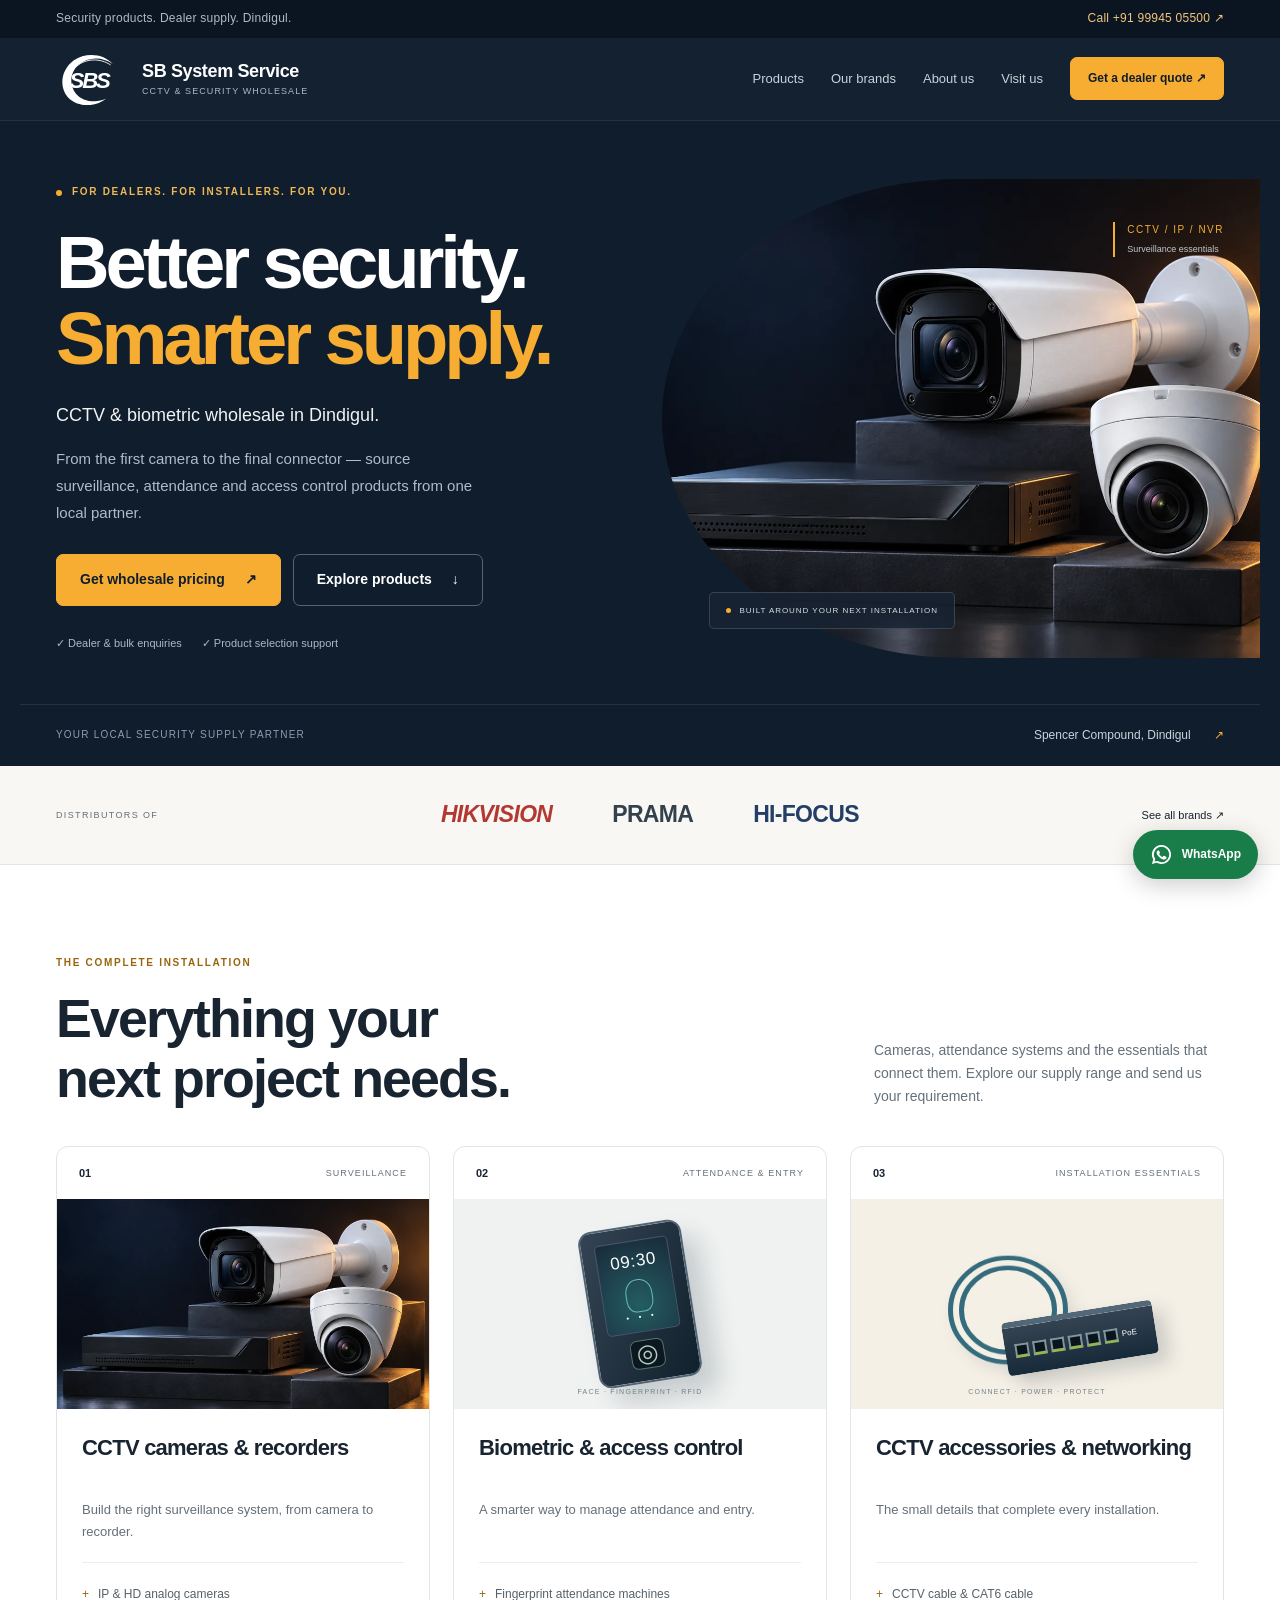
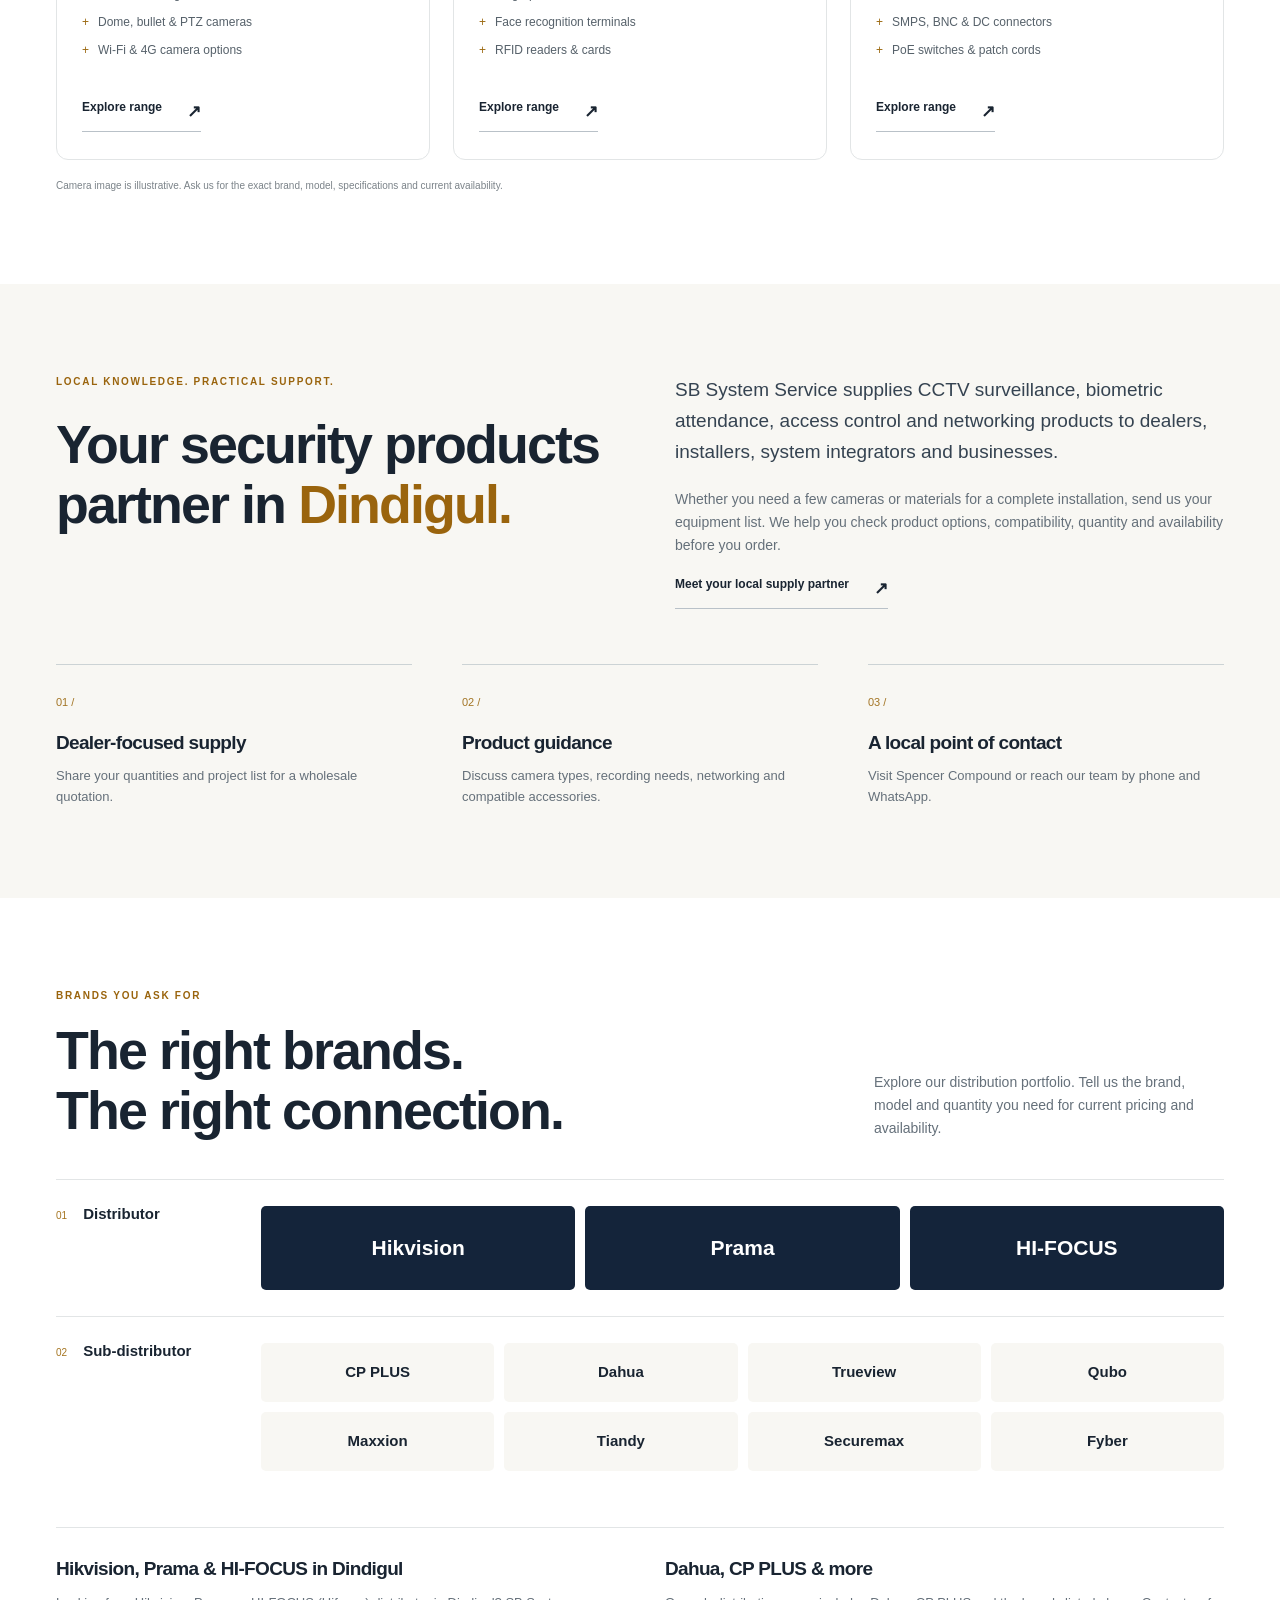
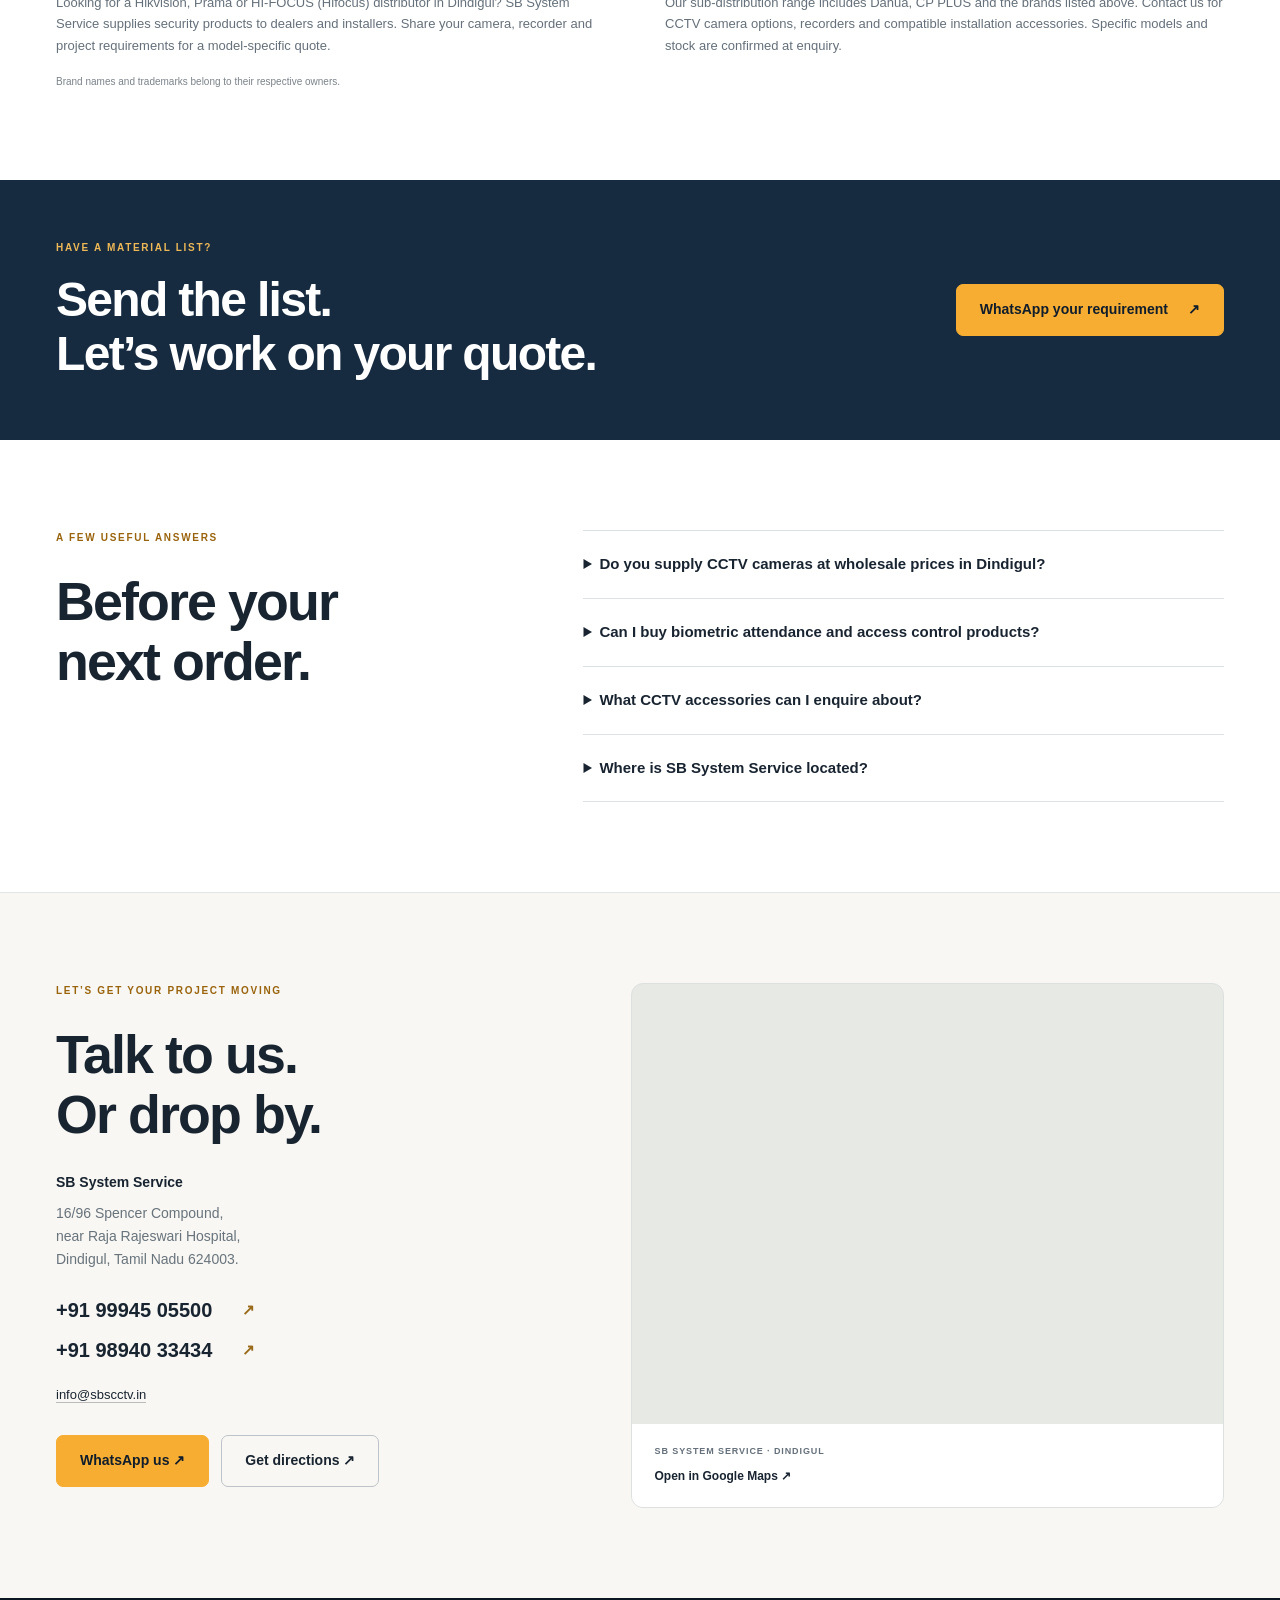
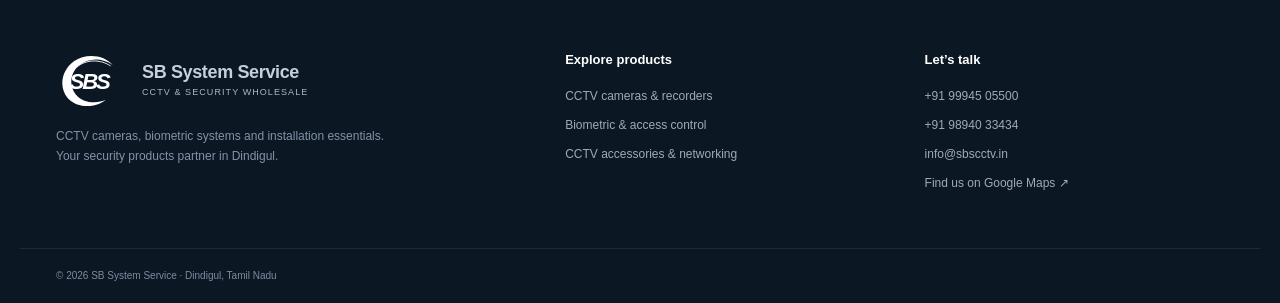
<file: index.html>
<!DOCTYPE html><html lang="en"><head><meta charset="UTF-8"><meta name="viewport" content="width=device-width,initial-scale=1"><title>CCTV & Biometric Wholesale Dindigul | SB System Service</title><meta name="description" content="CCTV camera, biometric and CCTV accessories wholesale dealer in Dindigul. Hikvision, Prama & HI-FOCUS distributor; Dahua & CP PLUS supply. Call 9994505500."><meta name="robots" content="index,follow,max-image-preview:large"><link rel="canonical" href="https://sbscctv.in/"><link rel="icon" href="/assets/favicon.svg" type="image/svg+xml"><meta name="theme-color" content="#101d2c"><meta property="og:type" content="website"><meta property="og:title" content="CCTV & Biometric Wholesale Dindigul | SB System Service"><meta property="og:description" content="CCTV camera, biometric and CCTV accessories wholesale dealer in Dindigul. Hikvision, Prama & HI-FOCUS distributor; Dahua & CP PLUS supply. Call 9994505500."><meta property="og:url" content="https://sbscctv.in/"><meta property="og:image" content="https://sbscctv.in/assets/cctv-security.webp"><meta property="og:image:alt" content="CCTV surveillance cameras and recorder"><meta name="twitter:card" content="summary_large_image"><link rel="stylesheet" href="/assets/style.css?v=20261105-2"><script type="application/ld+json">{"@context":"https://schema.org","@type":"Store","@id":"https://sbscctv.in/#business","name":"SB System Service","url":"https://sbscctv.in/","logo":"https://sbscctv.in/assets/sbs-logo.svg","image":"https://sbscctv.in/assets/cctv-security.webp","telephone":"+919994505500","email":"info@sbscctv.in","description":"CCTV camera, biometric attendance, access control and CCTV accessories wholesale dealer in Dindigul. Hikvision, Prama and HI-FOCUS distributor; Dahua and CP PLUS sub-distributor.","address":{"@type":"PostalAddress","streetAddress":"16/96 Spencer Compound, near Raja Rajeswari Hospital","addressLocality":"Dindigul","addressRegion":"Tamil Nadu","postalCode":"624003","addressCountry":"IN"},"geo":{"@type":"GeoCoordinates","latitude":10.3584073,"longitude":77.9779107},"hasMap":"https://maps.app.goo.gl/PRDnF8X5e6qu2BAS6?g_st=ac","areaServed":[{"@type":"City","name":"Dindigul"},{"@type":"State","name":"Tamil Nadu"}],"contactPoint":{"@type":"ContactPoint","telephone":"+919894033434","contactType":"sales"}}</script></head><body><a class="skip-link" href="#main">Skip to content</a><div class="topbar"><div class="container"><span>Security products. Dealer supply. Dindigul.</span><a href="tel:+919994505500">Call +91 99945 05500 ↗</a></div></div><header class="header"><div class="container nav"><a class="logo" href="/"><img src="/assets/sbs-logo.svg" width="74" height="54" alt="SBS"><span>SB System Service<small>CCTV & SECURITY WHOLESALE</small></span></a><button class="nav-toggle" aria-label="Open menu" aria-controls="site-nav" aria-expanded="false"><span></span><span></span><span></span></button><nav id="site-nav" class="nav-links" aria-label="Main navigation"><a href="/#products">Products</a><a href="/#brands">Our brands</a><a href="/#about">About us</a><a href="/#contact">Visit us</a><a class="btn btn-sm" href="https://wa.me/919994505500?text=Hi%20SB%20System%20Service%2C%20please%20share%20wholesale%20price%20and%20availability." target="_blank" rel="noopener">Get a dealer quote ↗</a></nav></div></header>
<main id="main"><section class="hero"><div class="container hero-grid"><div class="hero-copy"><p class="eyebrow"><span></span> FOR DEALERS. FOR INSTALLERS. FOR YOU.</p><h1>Better security.<br><em>Smarter supply.</em></h1><p class="hero-subtitle">CCTV & biometric wholesale in Dindigul.</p><p class="lead">From the first camera to the final connector — source surveillance, attendance and access control products from one local partner.</p><div class="hero-actions"><a class="btn" href="https://wa.me/919994505500?text=Hi%20SB%20System%20Service%2C%20please%20share%20wholesale%20price%20and%20availability." target="_blank" rel="noopener">Get wholesale pricing <span>↗</span></a><a class="btn btn-outline" href="#products">Explore products <span>↓</span></a></div><div class="hero-note"><span>✓ Dealer & bulk enquiries</span><span>✓ Product selection support</span></div></div><figure class="hero-visual"><img src="/assets/cctv-security.webp" alt="Professional bullet and turret CCTV cameras with a network video recorder — illustrative security equipment" width="1536" height="1024" fetchpriority="high"><figcaption><span class="live-dot"></span> BUILT AROUND YOUR NEXT INSTALLATION</figcaption><div class="visual-label">CCTV / IP / NVR<span>Surveillance essentials</span></div></figure></div><div class="hero-bottom container"><span>YOUR LOCAL SECURITY SUPPLY PARTNER</span><a href="https://maps.app.goo.gl/PRDnF8X5e6qu2BAS6?g_st=ac" target="_blank" rel="noopener">Spencer Compound, Dindigul <span>↗</span></a></div></section>
<section class="brand-ribbon"><div class="container"><p>DISTRIBUTORS OF</p><div><span class="brand-hik">HIKVISION</span><span>PRAMA</span><span class="brand-hi">HI-FOCUS</span></div><a href="#brands">See all brands ↗</a></div></section>
<section class="section" id="products"><div class="container"><div class="section-heading"><div><p class="eyebrow dark">THE COMPLETE INSTALLATION</p><h2>Everything your<br>next project needs.</h2></div><p>Cameras, attendance systems and the essentials that connect them. Explore our supply range and send us your requirement.</p></div><div class="product-grid"><article class="product-card"><div class="product-num">01<span>Surveillance</span></div><div class="product-photo"><img src="/assets/cctv-security.webp" alt="Illustrative bullet and dome CCTV cameras with a video recorder" width="1536" height="1024" loading="lazy"></div><div class="product-copy"><h3><a href="/cctv-wholesale-dindigul">CCTV cameras & recorders</a></h3><p>Build the right surveillance system, from camera to recorder.</p><ul><li>IP & HD analog cameras</li><li>Dome, bullet & PTZ cameras</li><li>Wi-Fi & 4G camera options</li></ul><a class="text-link" href="/cctv-wholesale-dindigul">Explore range <span>↗</span></a></div></article><article class="product-card"><div class="product-num">02<span>Attendance & entry</span></div><div class="device-art biometric" aria-hidden="true"><div class="terminal"><div class="screen"><span>09:30</span><i></i><b>● ● ●</b></div><div class="reader">◎</div></div><div class="device-tag">FACE · FINGERPRINT · RFID</div></div><div class="product-copy"><h3><a href="/biometric-attendance-dindigul">Biometric & access control</a></h3><p>A smarter way to manage attendance and entry.</p><ul><li>Fingerprint attendance machines</li><li>Face recognition terminals</li><li>RFID readers & cards</li></ul><a class="text-link" href="/biometric-attendance-dindigul">Explore range <span>↗</span></a></div></article><article class="product-card"><div class="product-num">03<span>Installation essentials</span></div><div class="device-art networking" aria-hidden="true"><div class="cable-ring"></div><div class="switch"><i></i><i></i><i></i><i></i><i></i><i></i><span>PoE</span></div><div class="device-tag">CONNECT · POWER · PROTECT</div></div><div class="product-copy"><h3><a href="/cctv-accessories-wholesale-dindigul">CCTV accessories & networking</a></h3><p>The small details that complete every installation.</p><ul><li>CCTV cable & CAT6 cable</li><li>SMPS, BNC & DC connectors</li><li>PoE switches & patch cords</li></ul><a class="text-link" href="/cctv-accessories-wholesale-dindigul">Explore range <span>↗</span></a></div></article></div><p class="image-note">Camera image is illustrative. Ask us for the exact brand, model, specifications and current availability.</p></div></section>
<section class="section about-section" id="about"><div class="container about-grid"><div><p class="eyebrow dark">LOCAL KNOWLEDGE. PRACTICAL SUPPORT.</p><h2>Your security products<br>partner in <em>Dindigul.</em></h2></div><div><p class="intro-text">SB System Service supplies CCTV surveillance, biometric attendance, access control and networking products to dealers, installers, system integrators and businesses.</p><p>Whether you need a few cameras or materials for a complete installation, send us your equipment list. We help you check product options, compatibility, quantity and availability before you order.</p><a class="text-link" href="#contact">Meet your local supply partner <span>↗</span></a></div></div><div class="container benefit-grid"><div><span>01 /</span><h3>Dealer-focused supply</h3><p>Share your quantities and project list for a wholesale quotation.</p></div><div><span>02 /</span><h3>Product guidance</h3><p>Discuss camera types, recording needs, networking and compatible accessories.</p></div><div><span>03 /</span><h3>A local point of contact</h3><p>Visit Spencer Compound or reach our team by phone and WhatsApp.</p></div></div></section>
<section class="section brands-section" id="brands"><div class="container"><div class="section-heading"><div><p class="eyebrow dark">BRANDS YOU ASK FOR</p><h2>The right brands.<br>The right connection.</h2></div><p>Explore our distribution portfolio. Tell us the brand, model and quantity you need for current pricing and availability.</p></div><div class="brand-group"><div class="brand-group-label"><span>01</span><h3>Distributor</h3></div><ul class="brands distributor"><li>Hikvision</li><li>Prama</li><li>HI-FOCUS</li></ul></div><div class="brand-group"><div class="brand-group-label"><span>02</span><h3>Sub-distributor</h3></div><ul class="brands"><li>CP PLUS</li><li>Dahua</li><li>Trueview</li><li>Qubo</li><li>Maxxion</li><li>Tiandy</li><li>Securemax</li><li>Fyber</li></ul></div><div class="brand-editorial"><article><h3>Hikvision, Prama & HI-FOCUS in Dindigul</h3><p>Looking for a Hikvision, Prama or HI-FOCUS (Hifocus) distributor in Dindigul? SB System Service supplies security products to dealers and installers. Share your camera, recorder and project requirements for a model-specific quote.</p></article><article><h3>Dahua, CP PLUS & more</h3><p>Our sub-distribution range includes Dahua, CP PLUS and the brands listed above. Contact us for CCTV camera options, recorders and compatible installation accessories. Specific models and stock are confirmed at enquiry.</p></article></div><p class="image-note">Brand names and trademarks belong to their respective owners.</p></div></section>
<section class="quote-band"><div class="container"><div><p class="eyebrow">HAVE A MATERIAL LIST?</p><h2>Send the list.<br>Let’s work on your quote.</h2></div><a class="btn" href="https://wa.me/919994505500?text=Hi%20SB%20System%20Service%2C%20please%20share%20wholesale%20price%20and%20availability." target="_blank" rel="noopener">WhatsApp your requirement <span>↗</span></a></div></section>
<section class="section faq-section"><div class="container faq-grid"><div><p class="eyebrow dark">A FEW USEFUL ANSWERS</p><h2>Before your<br>next order.</h2></div><div class="faq-list"><details><summary>Do you supply CCTV cameras at wholesale prices in Dindigul?</summary><p>Yes. SB System Service handles wholesale enquiries for CCTV cameras, DVRs, NVRs and accessories. Send your brand, model and quantity to receive current pricing and availability.</p></details><details><summary>Can I buy biometric attendance and access control products?</summary><p>Yes. Our range includes fingerprint, face recognition and RFID attendance options, along with door controllers, locks and exit buttons. Contact us to check suitable models and software requirements.</p></details><details><summary>What CCTV accessories can I enquire about?</summary><p>Ask us for CCTV and CAT6 cable, SMPS power supplies, BNC and DC connectors, PoE switches, junction boxes, mounts and racks. Share your material list so we can check quantities and compatibility.</p></details><details><summary>Where is SB System Service located?</summary><p>Visit us at Spencer Compound, near Raja Rajeswari Hospital, Dindigul, Tamil Nadu 624003. Use the Google Maps directions link below for the exact shop pin.</p></details></div></div></section>
<section class="section contact-section" id="contact"><div class="container contact-grid"><div><p class="eyebrow dark">LET’S GET YOUR PROJECT MOVING</p><h2>Talk to us.<br>Or drop by.</h2><address><strong>SB System Service</strong><span>16/96 Spencer Compound,<br>near Raja Rajeswari Hospital,<br>Dindigul, Tamil Nadu 624003.</span></address><div class="contact-phones"><a href="tel:+919994505500">+91 99945 05500 <span>↗</span></a><a href="tel:+919894033434">+91 98940 33434 <span>↗</span></a></div><a class="email-link" href="mailto:info@sbscctv.in">info@sbscctv.in</a><div class="hero-actions"><a class="btn" href="https://wa.me/919994505500?text=Hi%20SB%20System%20Service%2C%20please%20share%20wholesale%20price%20and%20availability." target="_blank" rel="noopener">WhatsApp us ↗</a><a class="btn btn-outline-dark" href="https://maps.app.goo.gl/PRDnF8X5e6qu2BAS6?g_st=ac" target="_blank" rel="noopener">Get directions ↗</a></div></div><div class="map-wrap"><iframe title="Exact location of SB System Service, Dindigul" src="https://www.google.com/maps/embed?pb=!1m18!1m12!1m3!1d3924.793282062935!2d77.9779107!3d10.3584073!2m3!1f0!2f0!3f0!3m2!1i1024!2i768!4f13.1!3m3!1m2!1s0x3b00aa5760d17633%3A0xa5c3e3a15e25f3a6!2sSB%20System%20Service!5e0!3m2!1sen!2sus!4v1793882163368!5m2!1sen!2sus" loading="lazy" referrerpolicy="strict-origin-when-cross-origin" allowfullscreen></iframe><a href="https://maps.app.goo.gl/PRDnF8X5e6qu2BAS6?g_st=ac" target="_blank" rel="noopener"><span>SB SYSTEM SERVICE · DINDIGUL</span>Open in Google Maps ↗</a></div></div></section></main><footer class="footer"><div class="container footer-grid"><div><a class="logo" href="/"><img src="/assets/sbs-logo.svg" width="74" height="54" alt="SBS"><span>SB System Service<small>CCTV & SECURITY WHOLESALE</small></span></a><p>CCTV cameras, biometric systems and installation essentials. Your security products partner in Dindigul.</p></div><div><h3>Explore products</h3><a href="/cctv-wholesale-dindigul">CCTV cameras & recorders</a><a href="/biometric-attendance-dindigul">Biometric & access control</a><a href="/cctv-accessories-wholesale-dindigul">CCTV accessories & networking</a></div><div><h3>Let’s talk</h3><a href="tel:+919994505500">+91 99945 05500</a><a href="tel:+919894033434">+91 98940 33434</a><a href="mailto:info@sbscctv.in">info@sbscctv.in</a><a href="https://maps.app.goo.gl/PRDnF8X5e6qu2BAS6?g_st=ac" target="_blank" rel="noopener">Find us on Google Maps ↗</a></div></div><div class="container copyright">© <span id="year">2026</span> SB System Service · Dindigul, Tamil Nadu</div></footer><a class="wa-float" href="https://wa.me/919994505500?text=Hi%20SB%20System%20Service%2C%20please%20share%20wholesale%20price%20and%20availability." target="_blank" rel="noopener" aria-label="Chat with SB System Service on WhatsApp"><svg viewBox="0 0 24 24" aria-hidden="true"><path d="M12 2a10 10 0 0 0-8.6 15.1L2 22l5-1.3A10 10 0 1 0 12 2zm0 18a8 8 0 0 1-4-1.1l-.4-.2-2.8.7.7-2.7-.2-.4A8 8 0 1 1 12 20zm4.4-5.8-1.8-.8c-.2-.1-.4-.1-.6.2l-.7.8c-.2.2-.3.2-.6.1a6.6 6.6 0 0 1-3.1-2.7c-.2-.3 0-.5.2-.7l.5-.6c.1-.2.1-.4 0-.6l-.8-1.8c-.1-.3-.3-.4-.5-.4h-.6c-.2 0-.4.1-.6.3-.6.6-.9 1.3-.9 2.1 0 1.2.9 2.5 1.1 2.7.2.2 1.8 2.8 4.4 3.8 1.6.7 2.3.7 3.1.5.5-.1 1.4-.6 1.6-1.2.2-.5.2-1 .1-1.1 0-.2-.2-.3-.4-.4z"/></svg><span>WhatsApp</span></a><script src="/assets/main.js?v=20261105-2" defer></script></body></html>
</file>
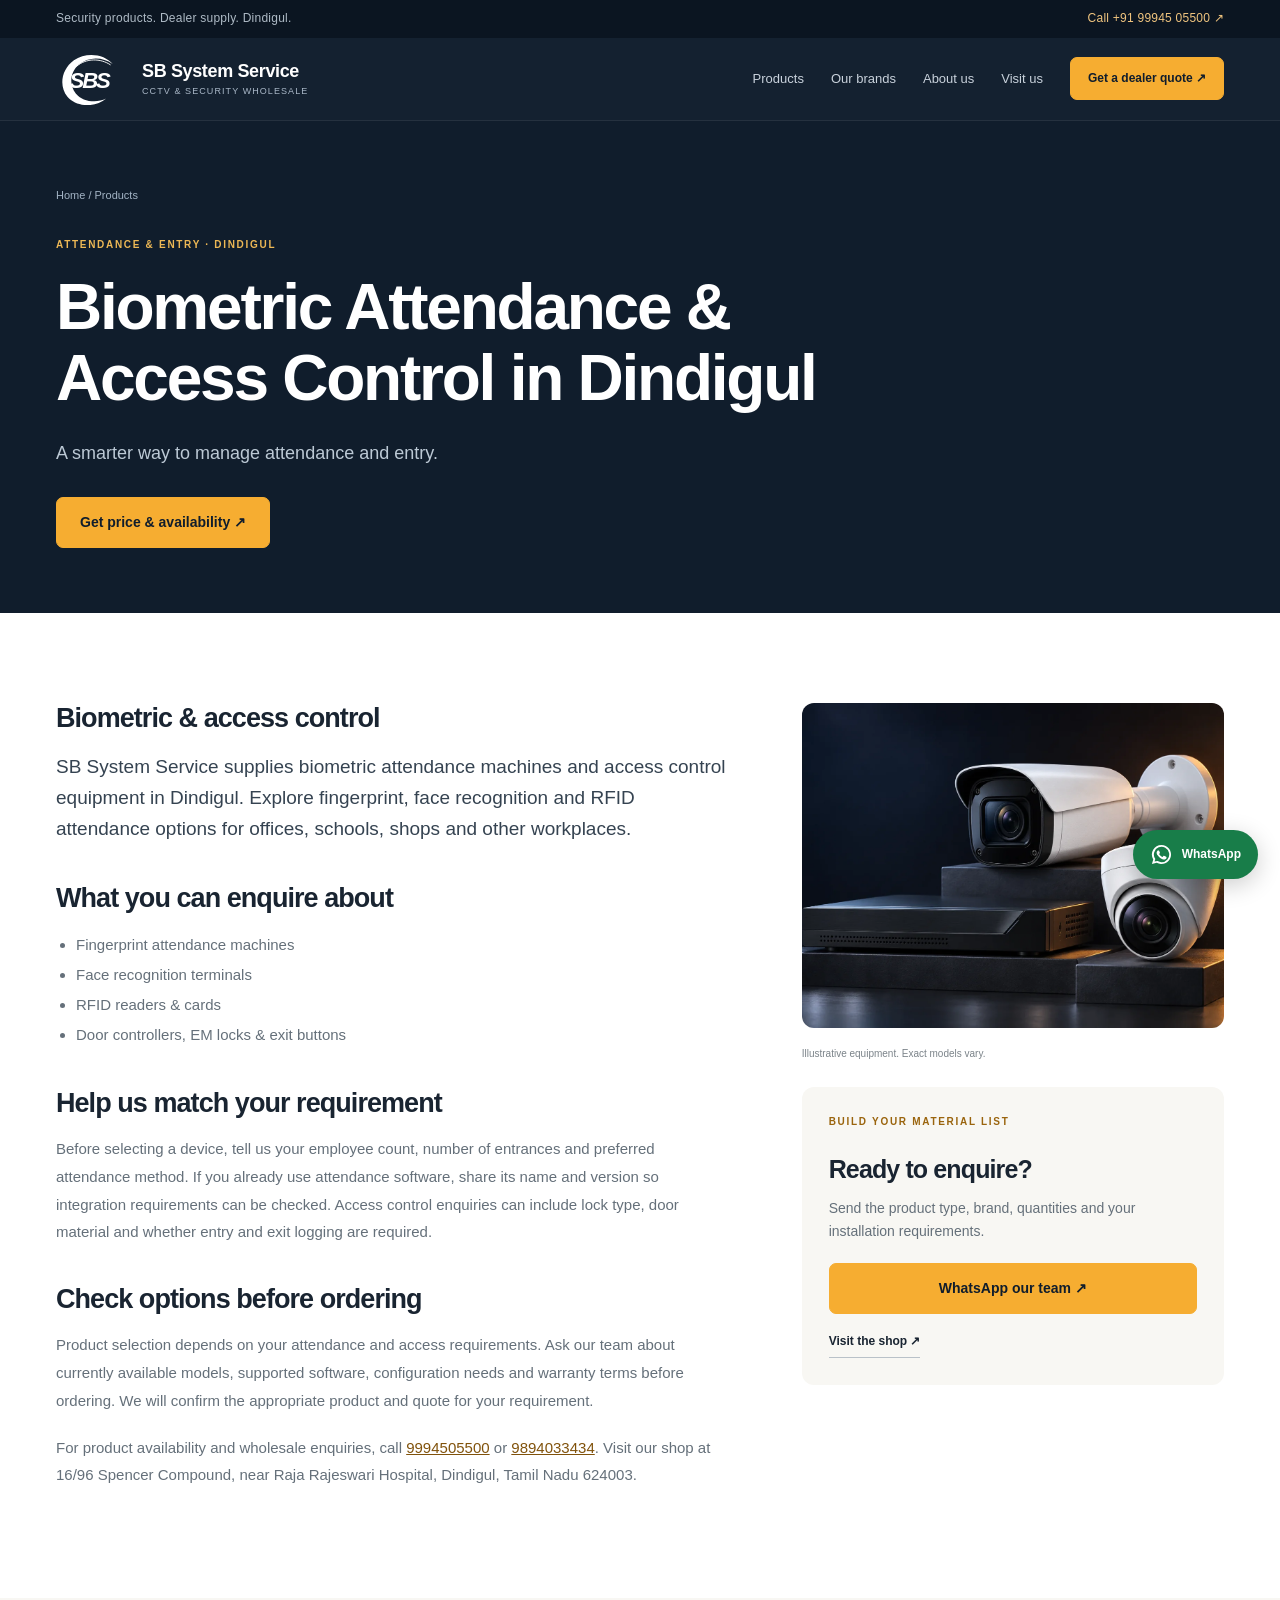
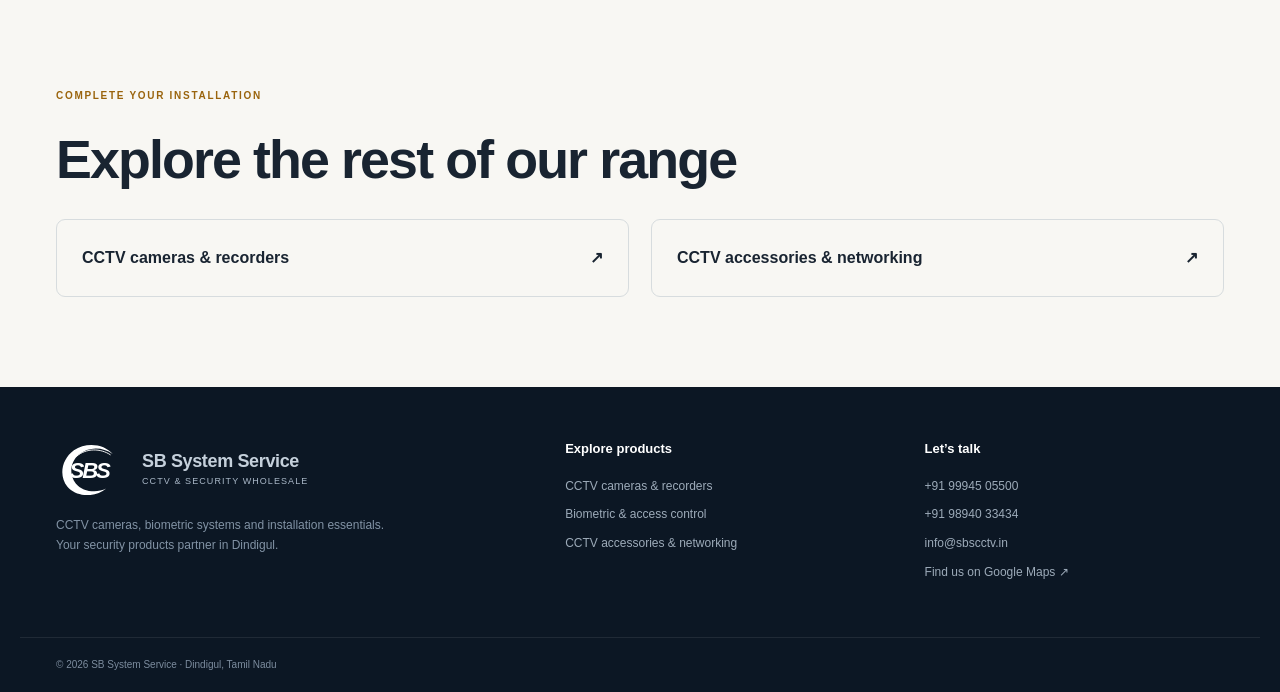
<file: biometric-attendance-dindigul.html>
<!DOCTYPE html><html lang="en"><head><meta charset="UTF-8"><meta name="viewport" content="width=device-width,initial-scale=1"><title>Biometric Attendance & Access Control in Dindigul | SB System Service</title><meta name="description" content="SB System Service supplies biometric attendance machines and access control equipment in Dindigul. Explore fingerprint, face recognition and RFID attendanc"><meta name="robots" content="index,follow,max-image-preview:large"><link rel="canonical" href="https://sbscctv.in/biometric-attendance-dindigul"><link rel="icon" href="/assets/favicon.svg" type="image/svg+xml"><meta name="theme-color" content="#101d2c"><meta property="og:type" content="website"><meta property="og:title" content="Biometric Attendance & Access Control in Dindigul | SB System Service"><meta property="og:description" content="SB System Service supplies biometric attendance machines and access control equipment in Dindigul. Explore fingerprint, face recognition and RFID attendanc"><meta property="og:url" content="https://sbscctv.in/biometric-attendance-dindigul"><meta property="og:image" content="https://sbscctv.in/assets/cctv-security.webp"><meta property="og:image:alt" content="CCTV surveillance cameras and recorder"><meta name="twitter:card" content="summary_large_image"><link rel="stylesheet" href="/assets/style.css?v=20261105-2"><script type="application/ld+json">{"@context":"https://schema.org","@graph":[{"@context":"https://schema.org","@type":"Store","@id":"https://sbscctv.in/#business","name":"SB System Service","url":"https://sbscctv.in/","logo":"https://sbscctv.in/assets/sbs-logo.svg","image":"https://sbscctv.in/assets/cctv-security.webp","telephone":"+919994505500","email":"info@sbscctv.in","description":"CCTV camera, biometric attendance, access control and CCTV accessories wholesale dealer in Dindigul. Hikvision, Prama and HI-FOCUS distributor; Dahua and CP PLUS sub-distributor.","address":{"@type":"PostalAddress","streetAddress":"16/96 Spencer Compound, near Raja Rajeswari Hospital","addressLocality":"Dindigul","addressRegion":"Tamil Nadu","postalCode":"624003","addressCountry":"IN"},"geo":{"@type":"GeoCoordinates","latitude":10.3584073,"longitude":77.9779107},"hasMap":"https://maps.app.goo.gl/PRDnF8X5e6qu2BAS6?g_st=ac","areaServed":[{"@type":"City","name":"Dindigul"},{"@type":"State","name":"Tamil Nadu"}],"contactPoint":{"@type":"ContactPoint","telephone":"+919894033434","contactType":"sales"}},{"@type":"WebPage","name":"Biometric Attendance & Access Control in Dindigul","url":"https://sbscctv.in/biometric-attendance-dindigul","about":{"@id":"https://sbscctv.in/#business"}},{"@type":"BreadcrumbList","itemListElement":[{"@type":"ListItem","position":1,"name":"Home","item":"https://sbscctv.in/"},{"@type":"ListItem","position":2,"name":"Biometric & access control","item":"https://sbscctv.in/biometric-attendance-dindigul"}]}]}</script></head><body><a class="skip-link" href="#main">Skip to content</a><div class="topbar"><div class="container"><span>Security products. Dealer supply. Dindigul.</span><a href="tel:+919994505500">Call +91 99945 05500 ↗</a></div></div><header class="header"><div class="container nav"><a class="logo" href="/"><img src="/assets/sbs-logo.svg" width="74" height="54" alt="SBS"><span>SB System Service<small>CCTV & SECURITY WHOLESALE</small></span></a><button class="nav-toggle" aria-label="Open menu" aria-controls="site-nav" aria-expanded="false"><span></span><span></span><span></span></button><nav id="site-nav" class="nav-links" aria-label="Main navigation"><a href="/#products">Products</a><a href="/#brands">Our brands</a><a href="/#about">About us</a><a href="/#contact">Visit us</a><a class="btn btn-sm" href="https://wa.me/919994505500?text=Hi%20SB%20System%20Service%2C%20please%20share%20wholesale%20price%20and%20availability." target="_blank" rel="noopener">Get a dealer quote ↗</a></nav></div></header><main id="main"><section class="page-hero"><div class="container"><a class="breadcrumb" href="/">Home / Products</a><p class="eyebrow">ATTENDANCE & ENTRY · DINDIGUL</p><h1>Biometric Attendance & Access Control in Dindigul</h1><p>A smarter way to manage attendance and entry.</p><a class="btn" href="https://wa.me/919994505500?text=Hi%20SB%20System%20Service%2C%20please%20share%20wholesale%20price%20and%20availability." target="_blank" rel="noopener">Get price & availability ↗</a></div></section><section class="section"><div class="container detail-grid"><article><h2>Biometric & access control</h2><p class="intro-text">SB System Service supplies biometric attendance machines and access control equipment in Dindigul. Explore fingerprint, face recognition and RFID attendance options for offices, schools, shops and other workplaces.</p><h2>What you can enquire about</h2><ul class="detail-list"><li>Fingerprint attendance machines</li><li>Face recognition terminals</li><li>RFID readers & cards</li><li>Door controllers, EM locks & exit buttons</li></ul><h2>Help us match your requirement</h2><p>Before selecting a device, tell us your employee count, number of entrances and preferred attendance method. If you already use attendance software, share its name and version so integration requirements can be checked. Access control enquiries can include lock type, door material and whether entry and exit logging are required.</p><h2>Check options before ordering</h2><p>Product selection depends on your attendance and access requirements. Ask our team about currently available models, supported software, configuration needs and warranty terms before ordering. We will confirm the appropriate product and quote for your requirement.</p><p>For product availability and wholesale enquiries, call <a href="tel:+919994505500">9994505500</a> or <a href="tel:+919894033434">9894033434</a>. Visit our shop at 16/96 Spencer Compound, near Raja Rajeswari Hospital, Dindigul, Tamil Nadu 624003.</p></article><aside><img src="/assets/cctv-security.webp" width="1536" height="1024" alt="Illustrative surveillance cameras and recorder" loading="lazy"><p class="image-note">Illustrative equipment. Exact models vary.</p><div class="aside-box"><p class="eyebrow dark">BUILD YOUR MATERIAL LIST</p><h3>Ready to enquire?</h3><p>Send the product type, brand, quantities and your installation requirements.</p><a class="btn" href="https://wa.me/919994505500?text=Hi%20SB%20System%20Service%2C%20please%20share%20wholesale%20price%20and%20availability." target="_blank" rel="noopener">WhatsApp our team ↗</a><a class="text-link" href="https://maps.app.goo.gl/PRDnF8X5e6qu2BAS6?g_st=ac" target="_blank" rel="noopener">Visit the shop ↗</a></div></aside></div></section><section class="section alt"><div class="container"><p class="eyebrow dark">COMPLETE YOUR INSTALLATION</p><h2>Explore the rest of our range</h2><div class="related-links"><a href="/cctv-wholesale-dindigul">CCTV cameras & recorders <span>↗</span></a><a href="/cctv-accessories-wholesale-dindigul">CCTV accessories & networking <span>↗</span></a></div></div></section></main><footer class="footer"><div class="container footer-grid"><div><a class="logo" href="/"><img src="/assets/sbs-logo.svg" width="74" height="54" alt="SBS"><span>SB System Service<small>CCTV & SECURITY WHOLESALE</small></span></a><p>CCTV cameras, biometric systems and installation essentials. Your security products partner in Dindigul.</p></div><div><h3>Explore products</h3><a href="/cctv-wholesale-dindigul">CCTV cameras & recorders</a><a href="/biometric-attendance-dindigul">Biometric & access control</a><a href="/cctv-accessories-wholesale-dindigul">CCTV accessories & networking</a></div><div><h3>Let’s talk</h3><a href="tel:+919994505500">+91 99945 05500</a><a href="tel:+919894033434">+91 98940 33434</a><a href="mailto:info@sbscctv.in">info@sbscctv.in</a><a href="https://maps.app.goo.gl/PRDnF8X5e6qu2BAS6?g_st=ac" target="_blank" rel="noopener">Find us on Google Maps ↗</a></div></div><div class="container copyright">© <span id="year">2026</span> SB System Service · Dindigul, Tamil Nadu</div></footer><a class="wa-float" href="https://wa.me/919994505500?text=Hi%20SB%20System%20Service%2C%20please%20share%20wholesale%20price%20and%20availability." target="_blank" rel="noopener" aria-label="Chat with SB System Service on WhatsApp"><svg viewBox="0 0 24 24" aria-hidden="true"><path d="M12 2a10 10 0 0 0-8.6 15.1L2 22l5-1.3A10 10 0 1 0 12 2zm0 18a8 8 0 0 1-4-1.1l-.4-.2-2.8.7.7-2.7-.2-.4A8 8 0 1 1 12 20zm4.4-5.8-1.8-.8c-.2-.1-.4-.1-.6.2l-.7.8c-.2.2-.3.2-.6.1a6.6 6.6 0 0 1-3.1-2.7c-.2-.3 0-.5.2-.7l.5-.6c.1-.2.1-.4 0-.6l-.8-1.8c-.1-.3-.3-.4-.5-.4h-.6c-.2 0-.4.1-.6.3-.6.6-.9 1.3-.9 2.1 0 1.2.9 2.5 1.1 2.7.2.2 1.8 2.8 4.4 3.8 1.6.7 2.3.7 3.1.5.5-.1 1.4-.6 1.6-1.2.2-.5.2-1 .1-1.1 0-.2-.2-.3-.4-.4z"/></svg><span>WhatsApp</span></a><script src="/assets/main.js?v=20261105-2" defer></script></body></html>
</file>
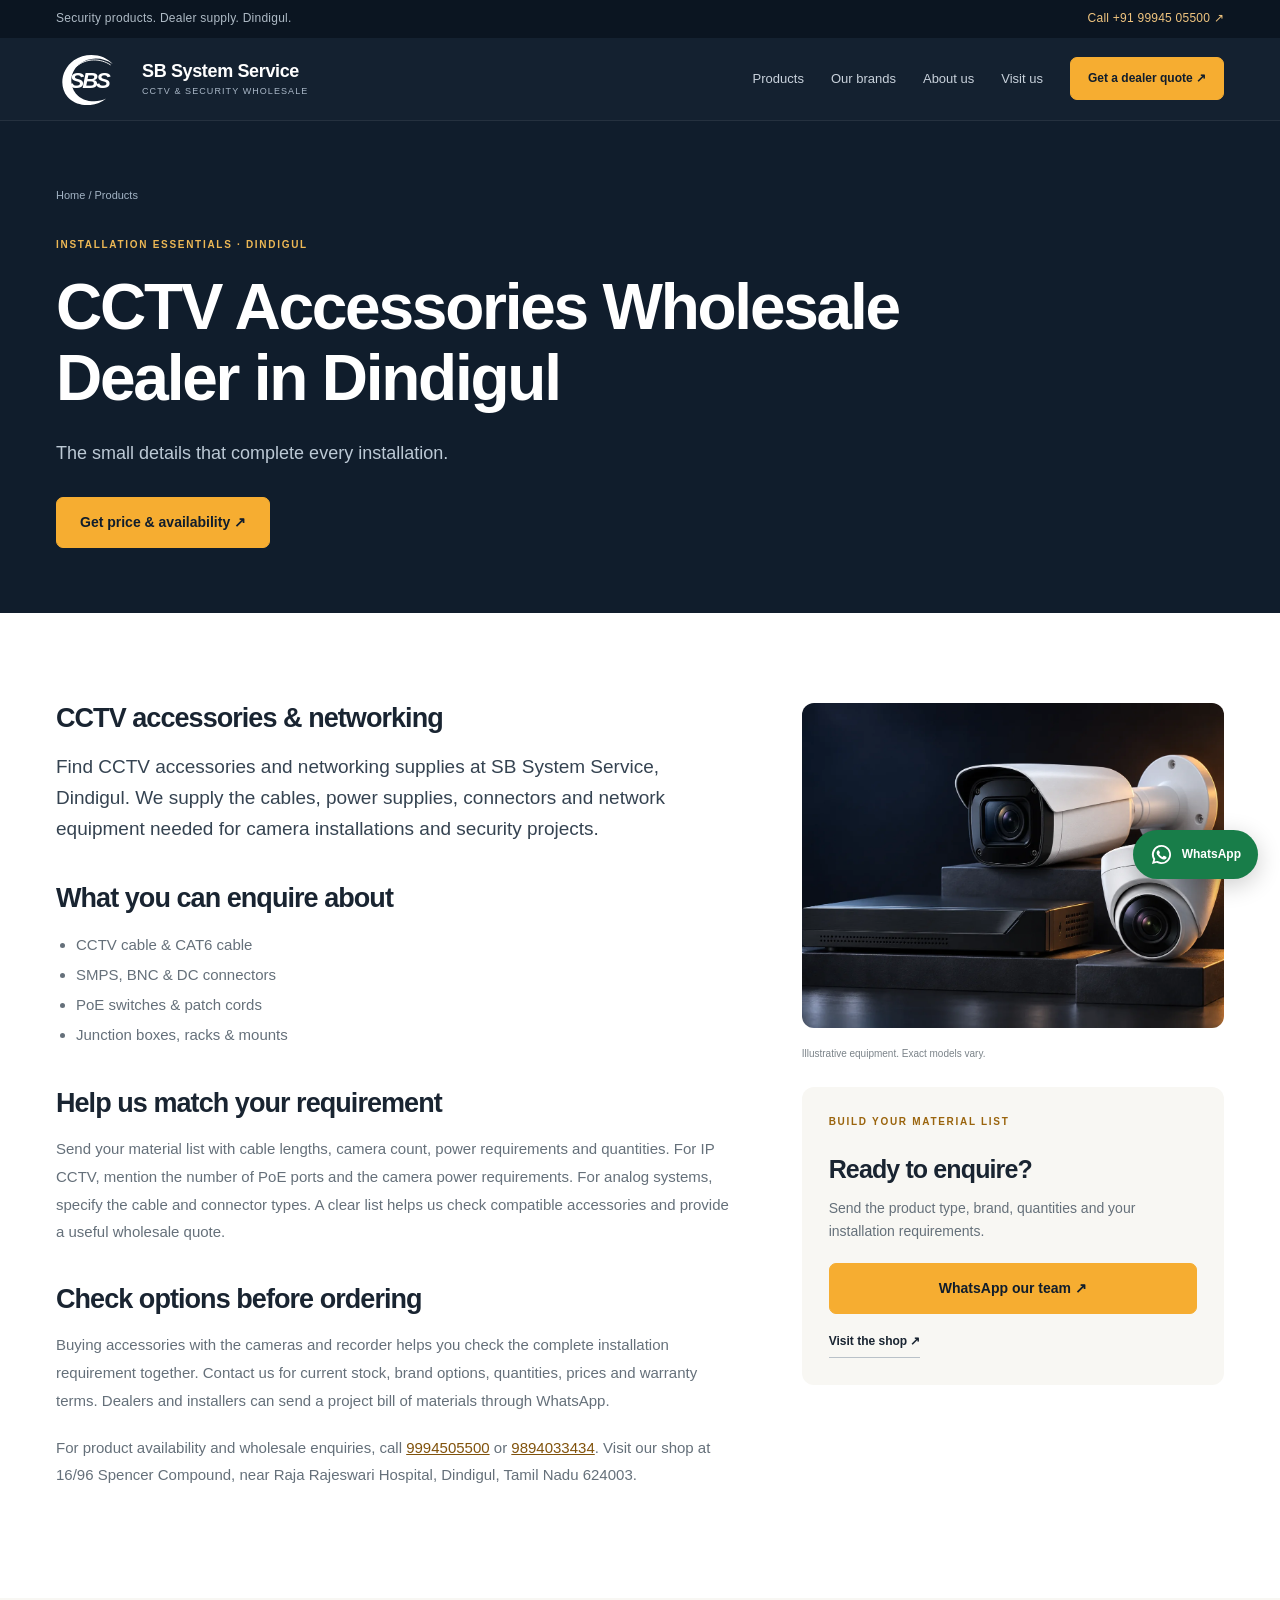
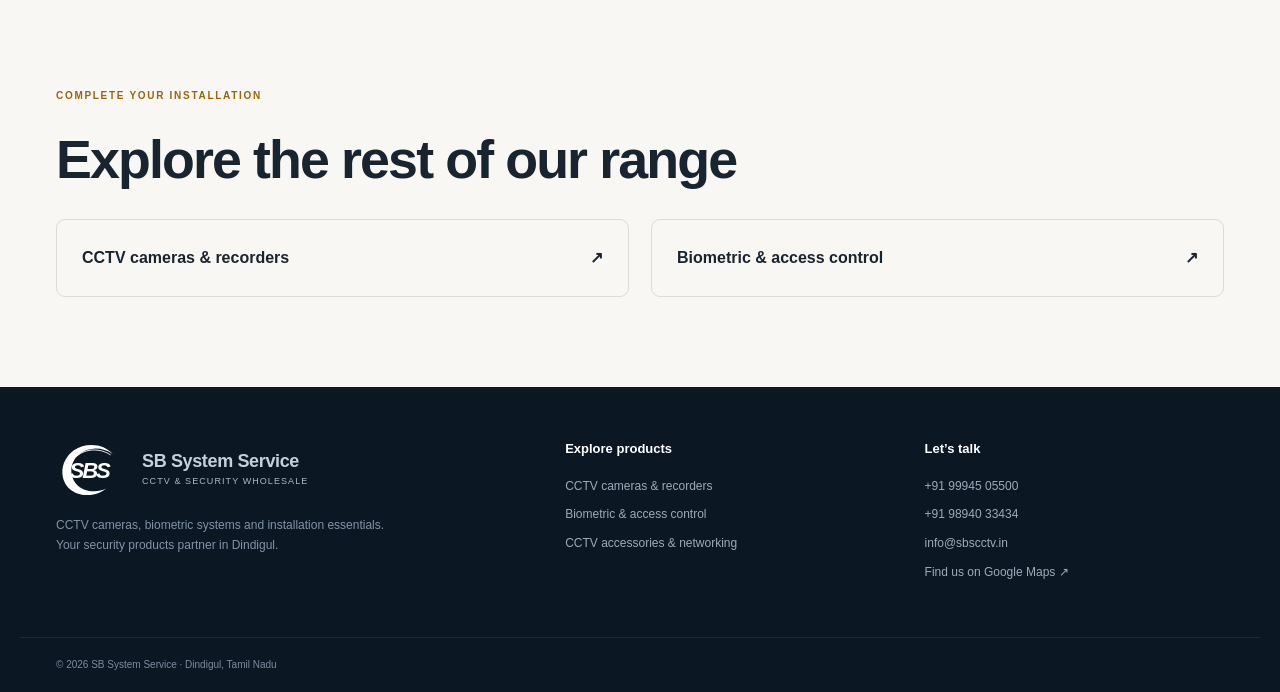
<file: cctv-accessories-wholesale-dindigul.html>
<!DOCTYPE html><html lang="en"><head><meta charset="UTF-8"><meta name="viewport" content="width=device-width,initial-scale=1"><title>CCTV Accessories Wholesale Dealer in Dindigul | SB System Service</title><meta name="description" content="Find CCTV accessories and networking supplies at SB System Service, Dindigul. We supply the cables, power supplies, connectors and network equipment needed"><meta name="robots" content="index,follow,max-image-preview:large"><link rel="canonical" href="https://sbscctv.in/cctv-accessories-wholesale-dindigul"><link rel="icon" href="/assets/favicon.svg" type="image/svg+xml"><meta name="theme-color" content="#101d2c"><meta property="og:type" content="website"><meta property="og:title" content="CCTV Accessories Wholesale Dealer in Dindigul | SB System Service"><meta property="og:description" content="Find CCTV accessories and networking supplies at SB System Service, Dindigul. We supply the cables, power supplies, connectors and network equipment needed"><meta property="og:url" content="https://sbscctv.in/cctv-accessories-wholesale-dindigul"><meta property="og:image" content="https://sbscctv.in/assets/cctv-security.webp"><meta property="og:image:alt" content="CCTV surveillance cameras and recorder"><meta name="twitter:card" content="summary_large_image"><link rel="stylesheet" href="/assets/style.css?v=20261105-2"><script type="application/ld+json">{"@context":"https://schema.org","@graph":[{"@context":"https://schema.org","@type":"Store","@id":"https://sbscctv.in/#business","name":"SB System Service","url":"https://sbscctv.in/","logo":"https://sbscctv.in/assets/sbs-logo.svg","image":"https://sbscctv.in/assets/cctv-security.webp","telephone":"+919994505500","email":"info@sbscctv.in","description":"CCTV camera, biometric attendance, access control and CCTV accessories wholesale dealer in Dindigul. Hikvision, Prama and HI-FOCUS distributor; Dahua and CP PLUS sub-distributor.","address":{"@type":"PostalAddress","streetAddress":"16/96 Spencer Compound, near Raja Rajeswari Hospital","addressLocality":"Dindigul","addressRegion":"Tamil Nadu","postalCode":"624003","addressCountry":"IN"},"geo":{"@type":"GeoCoordinates","latitude":10.3584073,"longitude":77.9779107},"hasMap":"https://maps.app.goo.gl/PRDnF8X5e6qu2BAS6?g_st=ac","areaServed":[{"@type":"City","name":"Dindigul"},{"@type":"State","name":"Tamil Nadu"}],"contactPoint":{"@type":"ContactPoint","telephone":"+919894033434","contactType":"sales"}},{"@type":"WebPage","name":"CCTV Accessories Wholesale Dealer in Dindigul","url":"https://sbscctv.in/cctv-accessories-wholesale-dindigul","about":{"@id":"https://sbscctv.in/#business"}},{"@type":"BreadcrumbList","itemListElement":[{"@type":"ListItem","position":1,"name":"Home","item":"https://sbscctv.in/"},{"@type":"ListItem","position":2,"name":"CCTV accessories & networking","item":"https://sbscctv.in/cctv-accessories-wholesale-dindigul"}]}]}</script></head><body><a class="skip-link" href="#main">Skip to content</a><div class="topbar"><div class="container"><span>Security products. Dealer supply. Dindigul.</span><a href="tel:+919994505500">Call +91 99945 05500 ↗</a></div></div><header class="header"><div class="container nav"><a class="logo" href="/"><img src="/assets/sbs-logo.svg" width="74" height="54" alt="SBS"><span>SB System Service<small>CCTV & SECURITY WHOLESALE</small></span></a><button class="nav-toggle" aria-label="Open menu" aria-controls="site-nav" aria-expanded="false"><span></span><span></span><span></span></button><nav id="site-nav" class="nav-links" aria-label="Main navigation"><a href="/#products">Products</a><a href="/#brands">Our brands</a><a href="/#about">About us</a><a href="/#contact">Visit us</a><a class="btn btn-sm" href="https://wa.me/919994505500?text=Hi%20SB%20System%20Service%2C%20please%20share%20wholesale%20price%20and%20availability." target="_blank" rel="noopener">Get a dealer quote ↗</a></nav></div></header><main id="main"><section class="page-hero"><div class="container"><a class="breadcrumb" href="/">Home / Products</a><p class="eyebrow">INSTALLATION ESSENTIALS · DINDIGUL</p><h1>CCTV Accessories Wholesale Dealer in Dindigul</h1><p>The small details that complete every installation.</p><a class="btn" href="https://wa.me/919994505500?text=Hi%20SB%20System%20Service%2C%20please%20share%20wholesale%20price%20and%20availability." target="_blank" rel="noopener">Get price & availability ↗</a></div></section><section class="section"><div class="container detail-grid"><article><h2>CCTV accessories & networking</h2><p class="intro-text">Find CCTV accessories and networking supplies at SB System Service, Dindigul. We supply the cables, power supplies, connectors and network equipment needed for camera installations and security projects.</p><h2>What you can enquire about</h2><ul class="detail-list"><li>CCTV cable & CAT6 cable</li><li>SMPS, BNC & DC connectors</li><li>PoE switches & patch cords</li><li>Junction boxes, racks & mounts</li></ul><h2>Help us match your requirement</h2><p>Send your material list with cable lengths, camera count, power requirements and quantities. For IP CCTV, mention the number of PoE ports and the camera power requirements. For analog systems, specify the cable and connector types. A clear list helps us check compatible accessories and provide a useful wholesale quote.</p><h2>Check options before ordering</h2><p>Buying accessories with the cameras and recorder helps you check the complete installation requirement together. Contact us for current stock, brand options, quantities, prices and warranty terms. Dealers and installers can send a project bill of materials through WhatsApp.</p><p>For product availability and wholesale enquiries, call <a href="tel:+919994505500">9994505500</a> or <a href="tel:+919894033434">9894033434</a>. Visit our shop at 16/96 Spencer Compound, near Raja Rajeswari Hospital, Dindigul, Tamil Nadu 624003.</p></article><aside><img src="/assets/cctv-security.webp" width="1536" height="1024" alt="Illustrative surveillance cameras and recorder" loading="lazy"><p class="image-note">Illustrative equipment. Exact models vary.</p><div class="aside-box"><p class="eyebrow dark">BUILD YOUR MATERIAL LIST</p><h3>Ready to enquire?</h3><p>Send the product type, brand, quantities and your installation requirements.</p><a class="btn" href="https://wa.me/919994505500?text=Hi%20SB%20System%20Service%2C%20please%20share%20wholesale%20price%20and%20availability." target="_blank" rel="noopener">WhatsApp our team ↗</a><a class="text-link" href="https://maps.app.goo.gl/PRDnF8X5e6qu2BAS6?g_st=ac" target="_blank" rel="noopener">Visit the shop ↗</a></div></aside></div></section><section class="section alt"><div class="container"><p class="eyebrow dark">COMPLETE YOUR INSTALLATION</p><h2>Explore the rest of our range</h2><div class="related-links"><a href="/cctv-wholesale-dindigul">CCTV cameras & recorders <span>↗</span></a><a href="/biometric-attendance-dindigul">Biometric & access control <span>↗</span></a></div></div></section></main><footer class="footer"><div class="container footer-grid"><div><a class="logo" href="/"><img src="/assets/sbs-logo.svg" width="74" height="54" alt="SBS"><span>SB System Service<small>CCTV & SECURITY WHOLESALE</small></span></a><p>CCTV cameras, biometric systems and installation essentials. Your security products partner in Dindigul.</p></div><div><h3>Explore products</h3><a href="/cctv-wholesale-dindigul">CCTV cameras & recorders</a><a href="/biometric-attendance-dindigul">Biometric & access control</a><a href="/cctv-accessories-wholesale-dindigul">CCTV accessories & networking</a></div><div><h3>Let’s talk</h3><a href="tel:+919994505500">+91 99945 05500</a><a href="tel:+919894033434">+91 98940 33434</a><a href="mailto:info@sbscctv.in">info@sbscctv.in</a><a href="https://maps.app.goo.gl/PRDnF8X5e6qu2BAS6?g_st=ac" target="_blank" rel="noopener">Find us on Google Maps ↗</a></div></div><div class="container copyright">© <span id="year">2026</span> SB System Service · Dindigul, Tamil Nadu</div></footer><a class="wa-float" href="https://wa.me/919994505500?text=Hi%20SB%20System%20Service%2C%20please%20share%20wholesale%20price%20and%20availability." target="_blank" rel="noopener" aria-label="Chat with SB System Service on WhatsApp"><svg viewBox="0 0 24 24" aria-hidden="true"><path d="M12 2a10 10 0 0 0-8.6 15.1L2 22l5-1.3A10 10 0 1 0 12 2zm0 18a8 8 0 0 1-4-1.1l-.4-.2-2.8.7.7-2.7-.2-.4A8 8 0 1 1 12 20zm4.4-5.8-1.8-.8c-.2-.1-.4-.1-.6.2l-.7.8c-.2.2-.3.2-.6.1a6.6 6.6 0 0 1-3.1-2.7c-.2-.3 0-.5.2-.7l.5-.6c.1-.2.1-.4 0-.6l-.8-1.8c-.1-.3-.3-.4-.5-.4h-.6c-.2 0-.4.1-.6.3-.6.6-.9 1.3-.9 2.1 0 1.2.9 2.5 1.1 2.7.2.2 1.8 2.8 4.4 3.8 1.6.7 2.3.7 3.1.5.5-.1 1.4-.6 1.6-1.2.2-.5.2-1 .1-1.1 0-.2-.2-.3-.4-.4z"/></svg><span>WhatsApp</span></a><script src="/assets/main.js?v=20261105-2" defer></script></body></html>
</file>
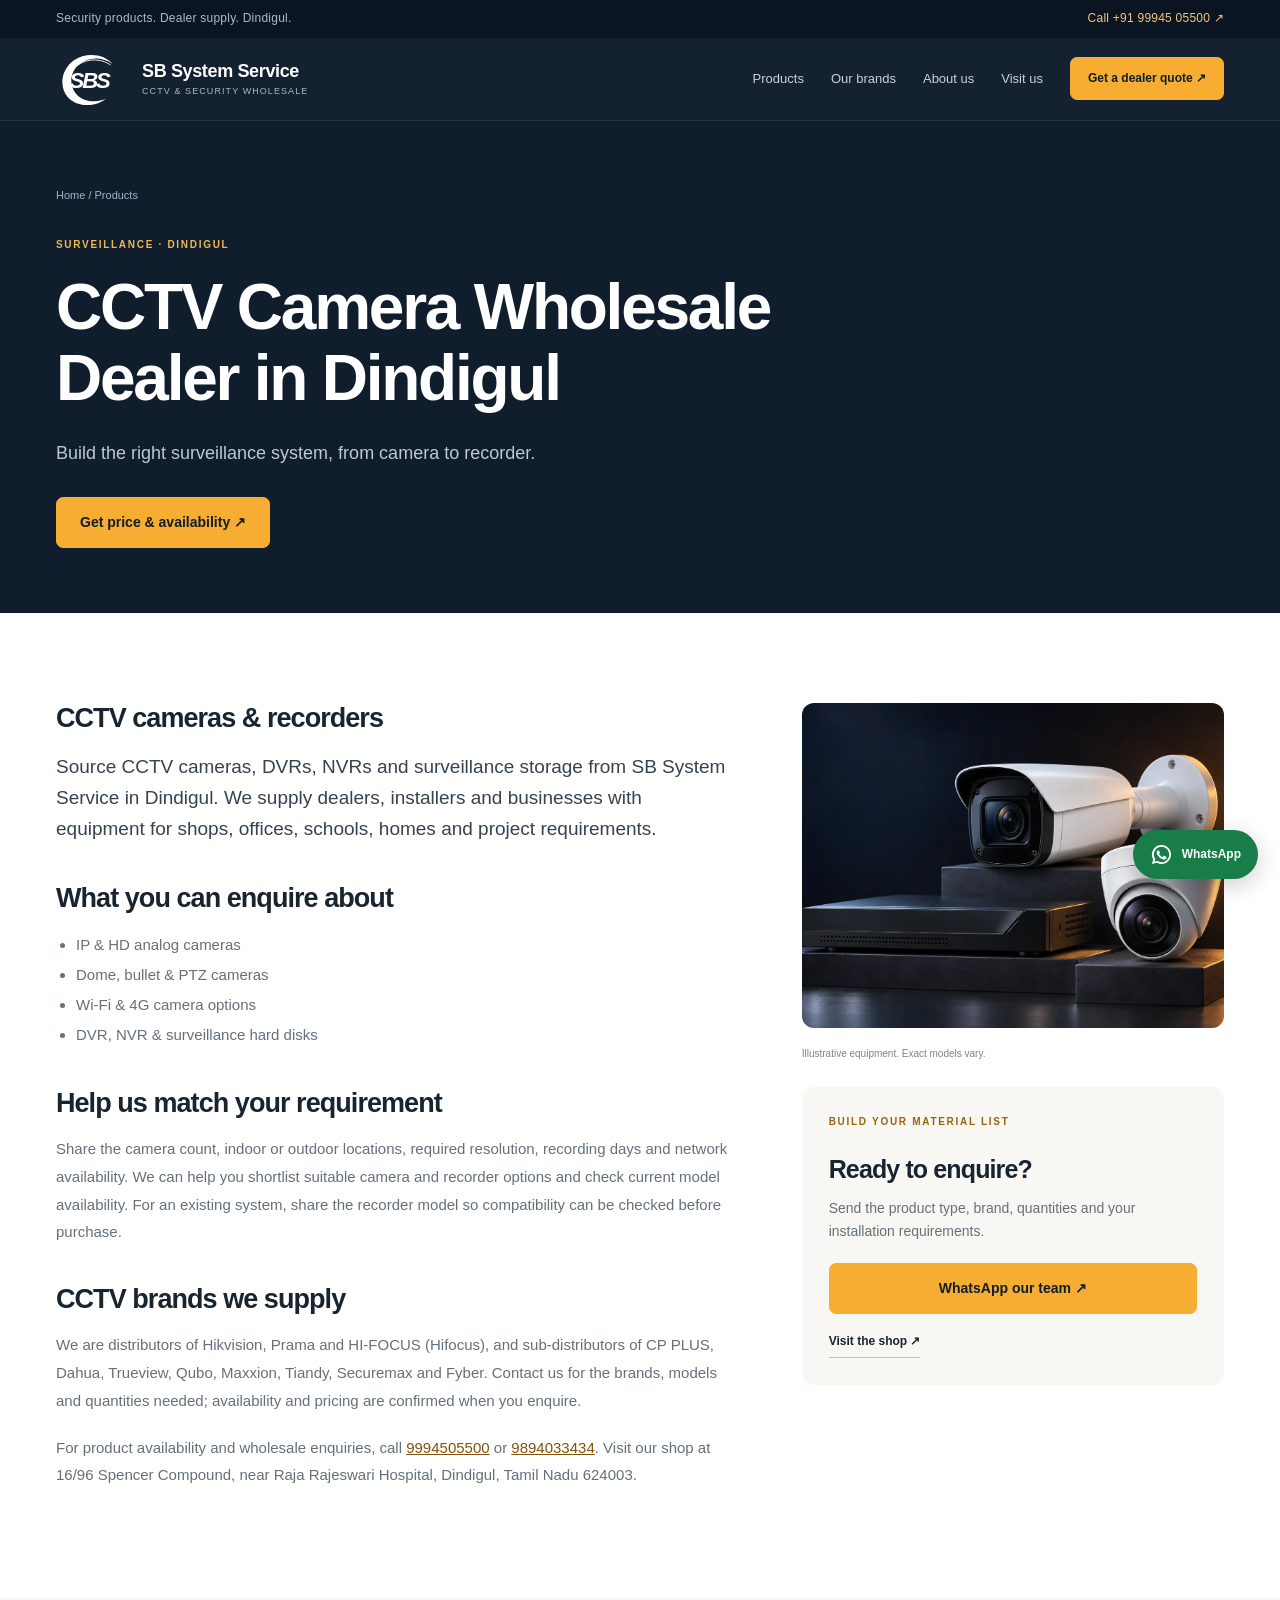
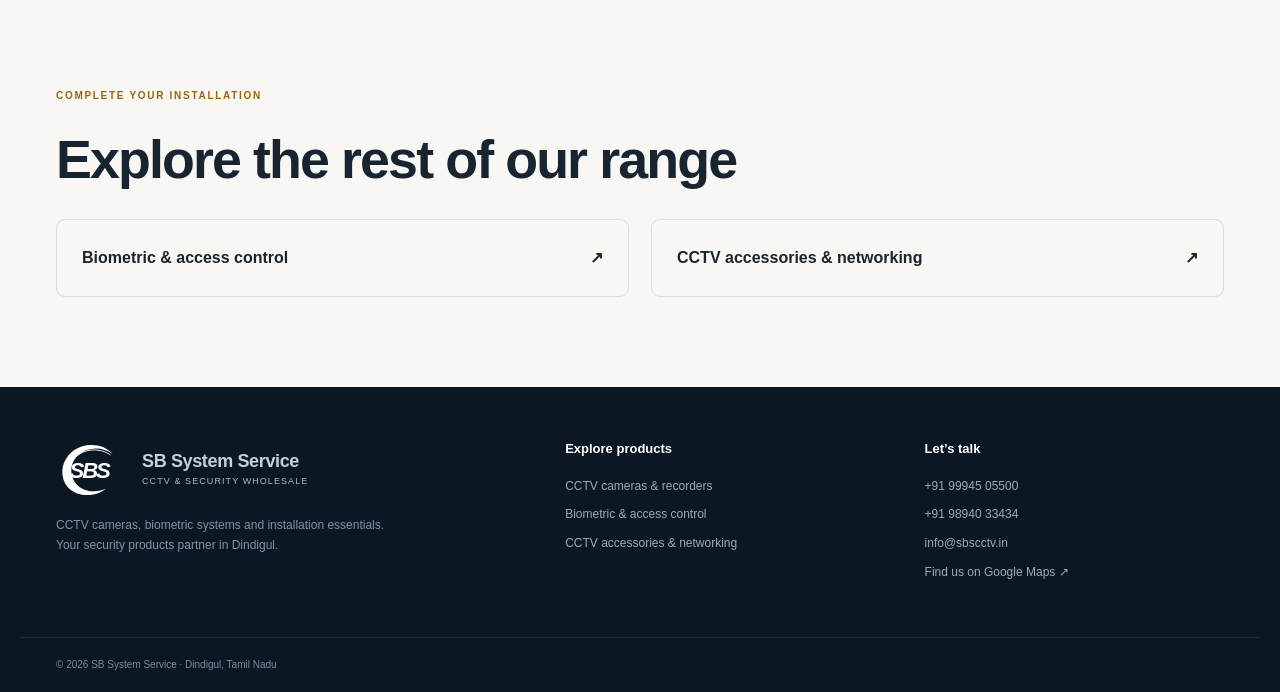
<file: cctv-wholesale-dindigul.html>
<!DOCTYPE html><html lang="en"><head><meta charset="UTF-8"><meta name="viewport" content="width=device-width,initial-scale=1"><title>CCTV Camera Wholesale Dealer in Dindigul | SB System Service</title><meta name="description" content="Source CCTV cameras, DVRs, NVRs and surveillance storage from SB System Service in Dindigul. We supply dealers, installers and businesses with equipment fo"><meta name="robots" content="index,follow,max-image-preview:large"><link rel="canonical" href="https://sbscctv.in/cctv-wholesale-dindigul"><link rel="icon" href="/assets/favicon.svg" type="image/svg+xml"><meta name="theme-color" content="#101d2c"><meta property="og:type" content="website"><meta property="og:title" content="CCTV Camera Wholesale Dealer in Dindigul | SB System Service"><meta property="og:description" content="Source CCTV cameras, DVRs, NVRs and surveillance storage from SB System Service in Dindigul. We supply dealers, installers and businesses with equipment fo"><meta property="og:url" content="https://sbscctv.in/cctv-wholesale-dindigul"><meta property="og:image" content="https://sbscctv.in/assets/cctv-security.webp"><meta property="og:image:alt" content="CCTV surveillance cameras and recorder"><meta name="twitter:card" content="summary_large_image"><link rel="stylesheet" href="/assets/style.css?v=20261105-2"><script type="application/ld+json">{"@context":"https://schema.org","@graph":[{"@context":"https://schema.org","@type":"Store","@id":"https://sbscctv.in/#business","name":"SB System Service","url":"https://sbscctv.in/","logo":"https://sbscctv.in/assets/sbs-logo.svg","image":"https://sbscctv.in/assets/cctv-security.webp","telephone":"+919994505500","email":"info@sbscctv.in","description":"CCTV camera, biometric attendance, access control and CCTV accessories wholesale dealer in Dindigul. Hikvision, Prama and HI-FOCUS distributor; Dahua and CP PLUS sub-distributor.","address":{"@type":"PostalAddress","streetAddress":"16/96 Spencer Compound, near Raja Rajeswari Hospital","addressLocality":"Dindigul","addressRegion":"Tamil Nadu","postalCode":"624003","addressCountry":"IN"},"geo":{"@type":"GeoCoordinates","latitude":10.3584073,"longitude":77.9779107},"hasMap":"https://maps.app.goo.gl/PRDnF8X5e6qu2BAS6?g_st=ac","areaServed":[{"@type":"City","name":"Dindigul"},{"@type":"State","name":"Tamil Nadu"}],"contactPoint":{"@type":"ContactPoint","telephone":"+919894033434","contactType":"sales"}},{"@type":"WebPage","name":"CCTV Camera Wholesale Dealer in Dindigul","url":"https://sbscctv.in/cctv-wholesale-dindigul","about":{"@id":"https://sbscctv.in/#business"}},{"@type":"BreadcrumbList","itemListElement":[{"@type":"ListItem","position":1,"name":"Home","item":"https://sbscctv.in/"},{"@type":"ListItem","position":2,"name":"CCTV cameras & recorders","item":"https://sbscctv.in/cctv-wholesale-dindigul"}]}]}</script></head><body><a class="skip-link" href="#main">Skip to content</a><div class="topbar"><div class="container"><span>Security products. Dealer supply. Dindigul.</span><a href="tel:+919994505500">Call +91 99945 05500 ↗</a></div></div><header class="header"><div class="container nav"><a class="logo" href="/"><img src="/assets/sbs-logo.svg" width="74" height="54" alt="SBS"><span>SB System Service<small>CCTV & SECURITY WHOLESALE</small></span></a><button class="nav-toggle" aria-label="Open menu" aria-controls="site-nav" aria-expanded="false"><span></span><span></span><span></span></button><nav id="site-nav" class="nav-links" aria-label="Main navigation"><a href="/#products">Products</a><a href="/#brands">Our brands</a><a href="/#about">About us</a><a href="/#contact">Visit us</a><a class="btn btn-sm" href="https://wa.me/919994505500?text=Hi%20SB%20System%20Service%2C%20please%20share%20wholesale%20price%20and%20availability." target="_blank" rel="noopener">Get a dealer quote ↗</a></nav></div></header><main id="main"><section class="page-hero"><div class="container"><a class="breadcrumb" href="/">Home / Products</a><p class="eyebrow">SURVEILLANCE · DINDIGUL</p><h1>CCTV Camera Wholesale Dealer in Dindigul</h1><p>Build the right surveillance system, from camera to recorder.</p><a class="btn" href="https://wa.me/919994505500?text=Hi%20SB%20System%20Service%2C%20please%20share%20wholesale%20price%20and%20availability." target="_blank" rel="noopener">Get price & availability ↗</a></div></section><section class="section"><div class="container detail-grid"><article><h2>CCTV cameras & recorders</h2><p class="intro-text">Source CCTV cameras, DVRs, NVRs and surveillance storage from SB System Service in Dindigul. We supply dealers, installers and businesses with equipment for shops, offices, schools, homes and project requirements.</p><h2>What you can enquire about</h2><ul class="detail-list"><li>IP & HD analog cameras</li><li>Dome, bullet & PTZ cameras</li><li>Wi-Fi & 4G camera options</li><li>DVR, NVR & surveillance hard disks</li></ul><h2>Help us match your requirement</h2><p>Share the camera count, indoor or outdoor locations, required resolution, recording days and network availability. We can help you shortlist suitable camera and recorder options and check current model availability. For an existing system, share the recorder model so compatibility can be checked before purchase.</p><h2>CCTV brands we supply</h2><p>We are distributors of Hikvision, Prama and HI-FOCUS (Hifocus), and sub-distributors of CP PLUS, Dahua, Trueview, Qubo, Maxxion, Tiandy, Securemax and Fyber. Contact us for the brands, models and quantities needed; availability and pricing are confirmed when you enquire.</p><p>For product availability and wholesale enquiries, call <a href="tel:+919994505500">9994505500</a> or <a href="tel:+919894033434">9894033434</a>. Visit our shop at 16/96 Spencer Compound, near Raja Rajeswari Hospital, Dindigul, Tamil Nadu 624003.</p></article><aside><img src="/assets/cctv-security.webp" width="1536" height="1024" alt="Illustrative surveillance cameras and recorder" loading="lazy"><p class="image-note">Illustrative equipment. Exact models vary.</p><div class="aside-box"><p class="eyebrow dark">BUILD YOUR MATERIAL LIST</p><h3>Ready to enquire?</h3><p>Send the product type, brand, quantities and your installation requirements.</p><a class="btn" href="https://wa.me/919994505500?text=Hi%20SB%20System%20Service%2C%20please%20share%20wholesale%20price%20and%20availability." target="_blank" rel="noopener">WhatsApp our team ↗</a><a class="text-link" href="https://maps.app.goo.gl/PRDnF8X5e6qu2BAS6?g_st=ac" target="_blank" rel="noopener">Visit the shop ↗</a></div></aside></div></section><section class="section alt"><div class="container"><p class="eyebrow dark">COMPLETE YOUR INSTALLATION</p><h2>Explore the rest of our range</h2><div class="related-links"><a href="/biometric-attendance-dindigul">Biometric & access control <span>↗</span></a><a href="/cctv-accessories-wholesale-dindigul">CCTV accessories & networking <span>↗</span></a></div></div></section></main><footer class="footer"><div class="container footer-grid"><div><a class="logo" href="/"><img src="/assets/sbs-logo.svg" width="74" height="54" alt="SBS"><span>SB System Service<small>CCTV & SECURITY WHOLESALE</small></span></a><p>CCTV cameras, biometric systems and installation essentials. Your security products partner in Dindigul.</p></div><div><h3>Explore products</h3><a href="/cctv-wholesale-dindigul">CCTV cameras & recorders</a><a href="/biometric-attendance-dindigul">Biometric & access control</a><a href="/cctv-accessories-wholesale-dindigul">CCTV accessories & networking</a></div><div><h3>Let’s talk</h3><a href="tel:+919994505500">+91 99945 05500</a><a href="tel:+919894033434">+91 98940 33434</a><a href="mailto:info@sbscctv.in">info@sbscctv.in</a><a href="https://maps.app.goo.gl/PRDnF8X5e6qu2BAS6?g_st=ac" target="_blank" rel="noopener">Find us on Google Maps ↗</a></div></div><div class="container copyright">© <span id="year">2026</span> SB System Service · Dindigul, Tamil Nadu</div></footer><a class="wa-float" href="https://wa.me/919994505500?text=Hi%20SB%20System%20Service%2C%20please%20share%20wholesale%20price%20and%20availability." target="_blank" rel="noopener" aria-label="Chat with SB System Service on WhatsApp"><svg viewBox="0 0 24 24" aria-hidden="true"><path d="M12 2a10 10 0 0 0-8.6 15.1L2 22l5-1.3A10 10 0 1 0 12 2zm0 18a8 8 0 0 1-4-1.1l-.4-.2-2.8.7.7-2.7-.2-.4A8 8 0 1 1 12 20zm4.4-5.8-1.8-.8c-.2-.1-.4-.1-.6.2l-.7.8c-.2.2-.3.2-.6.1a6.6 6.6 0 0 1-3.1-2.7c-.2-.3 0-.5.2-.7l.5-.6c.1-.2.1-.4 0-.6l-.8-1.8c-.1-.3-.3-.4-.5-.4h-.6c-.2 0-.4.1-.6.3-.6.6-.9 1.3-.9 2.1 0 1.2.9 2.5 1.1 2.7.2.2 1.8 2.8 4.4 3.8 1.6.7 2.3.7 3.1.5.5-.1 1.4-.6 1.6-1.2.2-.5.2-1 .1-1.1 0-.2-.2-.3-.4-.4z"/></svg><span>WhatsApp</span></a><script src="/assets/main.js?v=20261105-2" defer></script></body></html>
</file>
<file: assets/style.css>
:root{--navy:#101d2c;--navy2:#192b40;--amber:#f6ad31;--cream:#f8f7f3;--ink:#192431;--muted:#65707a;--line:#e2e5e6;--radius:18px}
*{box-sizing:border-box}html{scroll-behavior:smooth;scroll-padding-top:100px}body{margin:0;font-family:Arial,Helvetica,sans-serif;color:var(--ink);background:#fff;line-height:1.65}a{color:inherit;text-decoration:none}img{display:block;max-width:100%;height:auto}button,a,summary{-webkit-tap-highlight-color:transparent}button{font:inherit}a:focus-visible,button:focus-visible,summary:focus-visible{outline:3px solid #f6ad31;outline-offset:5px}h1,h2,h3,p,figure{margin:0}h1,h2,h3{line-height:1.12;letter-spacing:-.035em}h2{font-size:clamp(2.2rem,4.2vw,3.45rem)}h2 em{font-style:normal;color:#9a640d}p{color:var(--muted)}.container{max-width:1240px;padding:0 36px;margin:auto}.skip-link{position:absolute;top:-100px;background:#fff;padding:12px;z-index:100}.skip-link:focus{top:0}.topbar{background:#0b1521;color:#aebac5;font-size:12px;letter-spacing:.02em}.topbar .container{display:flex;justify-content:space-between;padding-top:9px;padding-bottom:9px}.topbar a{color:#f1c57f}.header{position:sticky;top:0;z-index:50;background:rgba(16,29,44,.98);color:#fff;border-bottom:1px solid #ffffff12}.nav{height:82px;display:flex;justify-content:space-between;align-items:center;gap:24px}.logo{display:flex;gap:12px;align-items:center;flex:none}.logo img{width:74px;height:54px;object-fit:contain}.logo>span{font-weight:700;font-size:18px;line-height:1.3;letter-spacing:-.02em}.logo small{display:block;font-size:9px;letter-spacing:.12em;color:#aab8c8;font-weight:400;margin-top:3px}.nav-links{display:flex;gap:27px;align-items:center;font-size:13px}.nav-links>a:not(.btn){color:#c9d2dc}.nav-links>a:hover{color:var(--amber)}.btn{display:inline-flex;align-items:center;justify-content:center;gap:20px;padding:15px 23px;background:var(--amber);color:#101d2c;border:1px solid var(--amber);border-radius:7px;font-size:14px;font-weight:700;line-height:1.4;transition:background .2s,transform .2s}.btn:hover{background:#ffc565;color:var(--navy);transform:translateY(-2px)}.btn-sm{padding:12px 17px;font-size:12px}.btn-outline{background:transparent;color:#fff;border-color:#ffffff50}.btn-outline:hover{background:#ffffff12;color:#fff}.btn-outline-dark{background:transparent;border-color:#bcc3c9;color:var(--ink)}.hero{background:var(--navy);color:#fff;overflow:hidden}.hero-grid{display:grid;grid-template-columns:1.05fr 1fr;gap:15px;align-items:center;padding-top:58px;padding-bottom:46px}.eyebrow{font-size:10px;letter-spacing:.17em;color:#edb855;font-weight:700;margin-bottom:24px;display:flex;align-items:center;gap:10px}.eyebrow>span{width:6px;height:6px;background:var(--amber);border-radius:50%}.eyebrow.dark{color:#9a640d}.hero h1{font-size:clamp(3.2rem,5.8vw,5rem);line-height:1.02;letter-spacing:-.055em;margin-bottom:25px}.hero h1 em{font-style:normal;color:var(--amber)}.hero-subtitle{font-size:18px;color:#f1f3f5;margin-bottom:14px}.lead{font-size:15px;color:#aebdc9;max-width:430px;line-height:1.8}.hero-actions{display:flex;flex-wrap:wrap;gap:12px;margin-top:28px}.hero-note{margin-top:28px;display:flex;flex-wrap:wrap;gap:20px;color:#acb9c5;font-size:11px}.hero-visual{position:relative;margin-right:-36px;isolation:isolate}.hero-visual>img{width:100%;aspect-ratio:1.25;object-fit:cover;border-radius:50% 0 0 50%;background:#111b25}.hero-visual figcaption{position:absolute;bottom:6%;left:8%;font-size:8px;letter-spacing:.12em;padding:11px 16px;border:1px solid #ffffff25;background:#182433db;border-radius:5px;display:flex;align-items:center;gap:8px;color:#d5dde4}.live-dot{width:5px;height:5px;background:var(--amber);border-radius:50%}.visual-label{position:absolute;right:36px;top:9%;font-size:10px;letter-spacing:.15em;border-left:2px solid var(--amber);padding-left:12px;color:var(--amber)}.visual-label span{display:block;color:#bdc8d1;font-size:9px;letter-spacing:0;margin-top:4px}.hero-bottom{display:flex;justify-content:space-between;align-items:center;padding-top:21px;padding-bottom:21px;border-top:1px solid #ffffff16;font-size:10px;color:#8d9eae;letter-spacing:.12em}.hero-bottom a{letter-spacing:0;color:#cad4dd;font-size:12px}.hero-bottom a span{color:var(--amber);padding-left:20px}.brand-ribbon{background:var(--cream);border-bottom:1px solid var(--line)}.brand-ribbon .container{display:flex;align-items:center;justify-content:space-between;gap:28px;padding-top:30px;padding-bottom:30px}.brand-ribbon p{font-size:9px;letter-spacing:.15em}.brand-ribbon .container>div{display:flex;gap:60px;align-items:center;font-size:23px;font-weight:800;letter-spacing:-.03em;color:#34414c}.brand-hik{font-style:italic;color:#b33832}.brand-hi{color:#233e67}.brand-ribbon a{font-size:11px}.section{padding:90px 0}.section-heading{display:flex;justify-content:space-between;align-items:flex-end;gap:60px;margin-bottom:38px}.section-heading>.eyebrow{margin:0}.section-heading>p{max-width:350px;font-size:14px}.section-heading .eyebrow{margin-bottom:16px}.product-grid{display:grid;grid-template-columns:repeat(3,1fr);gap:23px}.product-card{border:1px solid var(--line);border-radius:12px;overflow:hidden;background:#fff;transition:box-shadow .2s,transform .2s}.product-card:hover{box-shadow:0 15px 35px #1322340c;transform:translateY(-4px)}.product-num{display:flex;justify-content:space-between;align-items:center;padding:17px 22px;font-size:11px;font-weight:700}.product-num>span{font-size:9px;letter-spacing:.12em;color:var(--muted);text-transform:uppercase;font-weight:400}.product-photo{height:210px;background:#142235;overflow:hidden}.product-photo img{width:100%;height:100%;object-fit:cover}.product-copy{padding:27px 25px}.product-copy h3{font-size:22px;letter-spacing:-.035em;min-height:49px}.product-copy>p{font-size:13px;margin-top:14px;min-height:43px}.product-copy ul{list-style:none;padding:18px 0 10px;font-size:12px;color:#56616a;border-top:1px solid #eceeef;margin:20px 0 5px}.product-copy li{padding:4px 0}.product-copy li:before{content:"+";color:#9d6b14;margin-right:9px}.text-link{display:inline-flex;gap:25px;font-size:12px;font-weight:700;margin-top:18px;padding-bottom:5px;border-bottom:1px solid #b9c1c8}.text-link:hover{color:#96600a}.text-link span{font-size:17px}.image-note{font-size:10px;color:#7b8389;margin-top:18px;line-height:1.6}.device-art{height:210px;background:#f0f2f1;position:relative;display:flex;align-items:center;justify-content:center;overflow:hidden}.terminal{width:104px;height:158px;background:linear-gradient(120deg,#354454,#10202c);border-radius:13px;box-shadow:15px 18px 24px #13283a30;transform:rotate(-9deg);padding:13px;border:2px solid #526474}.screen{height:92px;border:1px solid #45566a;border-radius:5px;background:radial-gradient(circle at 50% 70%,#245c62,#192b3b);color:#fff;display:flex;flex-direction:column;align-items:center;padding-top:6px}.screen span{font-size:17px;letter-spacing:.04em}.screen i{width:27px;height:33px;border:1px solid #68b8bc;border-radius:45% 45% 35% 35%;margin-top:4px}.screen b{font-size:5px;letter-spacing:4px}.reader{width:34px;height:29px;background:#0c1722;border:1px solid #547568;border-radius:7px;margin:8px auto;color:#b1ceba;text-align:center;font-size:25px;line-height:1}.device-tag{position:absolute;bottom:12px;font-size:7px;letter-spacing:.18em;color:#72828a}.networking{background:#f5f0e6}.cable-ring{position:absolute;left:26%;top:24%;width:120px;height:120px;border:16px double #356c7d;border-radius:50%;box-shadow:7px 9px 16px #334b5520;transform:rotateX(25deg)}.switch{display:flex;align-items:center;gap:4px;position:absolute;bottom:44px;right:18%;width:152px;height:54px;background:linear-gradient(#344352,#172a3a);border-radius:5px;box-shadow:10px 11px 18px #13283a30;transform:rotate(-9deg);border-top:6px solid #526778;padding:10px}.switch i{width:14px;height:14px;background:#09141c;border:2px solid #81959c;border-bottom:3px solid #93b459}.switch span{color:#fff;font-size:8px}.about-section{background:var(--cream)}.about-grid{display:grid;grid-template-columns:1fr 1fr;gap:70px}.intro-text{font-size:19px!important;color:#354351!important;line-height:1.65!important}.about-grid p+p{margin-top:20px;font-size:14px}.benefit-grid{display:grid;grid-template-columns:repeat(3,1fr);gap:50px;margin-top:55px}.benefit-grid>div{border-top:1px solid #ccd3d5;padding-top:23px}.benefit-grid span{font-size:11px;color:#a37525}.benefit-grid h3{font-size:19px;margin:17px 0 12px}.benefit-grid p{font-size:13px}.brand-group{display:grid;grid-template-columns:180px 1fr;border-top:1px solid var(--line);padding:26px 0;gap:25px}.brand-group-label{display:flex;gap:16px;align-items:baseline}.brand-group-label>span{color:#a57521;font-size:10px}.brand-group h3{font-size:15px;letter-spacing:0}.brands{list-style:none;padding:0;margin:0;display:grid;grid-template-columns:repeat(4,1fr);gap:10px}.brands li{background:var(--cream);text-align:center;padding:17px 10px;border-radius:5px;font-weight:700;font-size:15px}.brands.distributor{grid-template-columns:repeat(3,1fr)}.brands.distributor li{font-size:21px;background:#14243a;color:#fff;padding:25px 10px}.brand-editorial{display:grid;grid-template-columns:1fr 1fr;gap:50px;margin-top:30px;border-top:1px solid var(--line);padding-top:30px}.brand-editorial h3{font-size:19px;margin-bottom:13px}.brand-editorial p{font-size:13px}.quote-band{background:#172b40;color:#fff;padding:60px 0}.quote-band .container{display:flex;align-items:center;justify-content:space-between;gap:30px}.quote-band .eyebrow{margin-bottom:16px}.quote-band h2{font-size:clamp(2rem,4vw,3rem)}.faq-grid{display:grid;grid-template-columns:1fr 1.4fr;gap:70px}.faq-list details{border-top:1px solid #dce1e4;padding:21px 0}.faq-list details:last-child{border-bottom:1px solid #dce1e4}.faq-list summary{font-weight:700;font-size:15px;cursor:pointer;padding-right:20px}.faq-list p{font-size:13px;padding-top:16px}.contact-section{background:var(--cream);border-top:1px solid var(--line)}.contact-grid{display:grid;grid-template-columns:1fr 1.2fr;gap:80px}.contact-grid h2{margin-bottom:27px}address{font-style:normal;font-size:14px;color:#68737c}address strong{display:block;color:var(--ink);margin-bottom:8px}address span{display:block}.contact-phones{display:flex;flex-direction:column;gap:7px;margin:22px 0 14px;font-size:20px;font-weight:700}.contact-phones a{display:flex;gap:30px;align-items:center}.contact-phones span{font-size:15px;color:#986a1a}.email-link{font-size:13px;border-bottom:1px solid #bbb}.map-wrap{min-width:0;border:1px solid #dce0df;border-radius:12px;overflow:hidden;background:#e6e9e4}.map-wrap iframe{display:block;width:100%;height:440px;border:0}.map-wrap>a{display:flex;flex-direction:column;gap:8px;padding:20px 23px;background:#fff;font-size:12px;font-weight:700}.map-wrap>a>span{font-size:9px;color:var(--muted);letter-spacing:.1em}.footer{background:#0c1724;color:#c5d0db;padding-top:55px}.footer-grid{display:grid;grid-template-columns:1.5fr 1fr 1fr;gap:60px;padding-bottom:45px}.footer p{font-size:12px;color:#8293a5;margin-top:20px;max-width:330px}.footer h3{font-size:13px;color:#fff;letter-spacing:0;margin-bottom:20px}.footer-grid>div>a:not(.logo){display:block;font-size:12px;margin:9px 0;color:#9dabb9}.footer a:hover{color:var(--amber)}.copyright{font-size:10px;padding-top:19px;padding-bottom:19px;border-top:1px solid #ffffff15;color:#7c8c9e}.wa-float{position:fixed;bottom:21px;right:22px;display:flex;gap:9px;align-items:center;padding:13px 17px;border-radius:40px;background:#187d49;color:#fff;font-size:12px;font-weight:700;box-shadow:0 6px 25px #0003;z-index:40}.wa-float svg{width:23px;height:23px;fill:#fff}.nav-toggle{display:none;background:none;border:0;padding:10px}.nav-toggle span{display:block;width:24px;height:2px;background:#fff;margin:5px 0}.page-hero{padding:60px 0 65px;background:var(--navy);color:#fff}.page-hero h1{font-size:clamp(2.6rem,5vw,4.2rem);max-width:850px}.page-hero .eyebrow{margin-top:30px;margin-bottom:18px}.page-hero p:not(.eyebrow){color:#bcc9d5;font-size:18px;max-width:650px;margin-top:24px;margin-bottom:28px}.breadcrumb{font-size:11px;color:#a3b4c5}.detail-grid{display:grid;grid-template-columns:1.6fr 1fr;gap:70px;align-items:start}.detail-grid article h2{font-size:27px;margin-top:38px;margin-bottom:17px}.detail-grid article h2:first-child{margin-top:0}.detail-grid article p{font-size:15px;line-height:1.85;margin-bottom:19px}.detail-grid article p a{text-decoration:underline;color:#80520b}.detail-list{padding-left:20px;color:var(--muted);font-size:15px;line-height:2}.detail-grid aside>img{border-radius:12px;aspect-ratio:1.3;object-fit:cover}.aside-box{background:var(--cream);padding:27px;border-radius:12px;margin-top:25px}.aside-box h3{font-size:25px;margin-bottom:14px}.aside-box p:not(.eyebrow){font-size:14px;margin-bottom:20px}.aside-box .btn{display:flex}.alt{background:var(--cream)}.related-links{display:grid;grid-template-columns:1fr 1fr;gap:22px;margin-top:30px}.related-links a{padding:25px;border:1px solid #d7dcde;border-radius:9px;display:flex;justify-content:space-between;font-weight:700}.related-links a:hover{background:#fff}
@media(min-width:1500px){.hero-visual{margin-right:0}.hero-visual>img{border-radius:20px}}
@media(max-width:1050px){.nav-links{gap:16px;font-size:12px}.nav-links .btn{display:none}.hero h1{font-size:4rem}.hero-grid{gap:20px}.hero-visual>img{aspect-ratio:.95}.hero-note{font-size:10px;gap:12px}.brand-ribbon .container>div{gap:25px;font-size:20px}.product-copy{padding:22px 20px}.product-copy h3{font-size:20px}.product-photo,.device-art{height:180px}.contact-grid{gap:40px}.detail-grid{gap:40px}.footer-grid{gap:30px}}
@media(max-width:760px){.container{padding-left:22px;padding-right:22px}.topbar span{display:none}.topbar .container{justify-content:center}.nav{height:72px}.logo img{width:60px;height:46px}.logo>span{font-size:16px}.logo small{font-size:8px}.nav-toggle{display:block}.nav-links{display:none;position:absolute;left:0;right:0;top:72px;padding:15px 22px 25px;background:var(--navy);border-top:1px solid #ffffff20;flex-direction:column;align-items:stretch;font-size:15px}.nav-links.open{display:flex}.nav-links>a{padding:8px 0}.nav-links .btn{display:flex;padding:13px}.hero-grid{grid-template-columns:1fr;padding-top:43px;padding-bottom:28px;gap:33px}.hero h1{font-size:clamp(3.2rem,10.8vw,4.6rem)}.eyebrow{font-size:9px}.hero-subtitle{font-size:17px}.lead{max-width:510px;font-size:14px}.hero-visual{margin:0}.hero-visual>img{aspect-ratio:1.55;border-radius:12px}.hero-visual figcaption{left:15px;bottom:12px;font-size:7px;padding:8px 10px}.visual-label{top:16px;right:15px}.hero-bottom{gap:15px;font-size:8px;padding-top:17px;padding-bottom:17px;flex-wrap:wrap}.hero-bottom a{font-size:10px}.brand-ribbon .container{flex-wrap:wrap;gap:15px;padding-top:22px;padding-bottom:22px}.brand-ribbon p{width:100%;font-size:8px}.brand-ribbon .container>div{gap:24px;font-size:18px}.brand-ribbon a{font-size:10px}.section{padding:60px 0}.section-heading{flex-direction:column;align-items:flex-start;gap:22px;margin-bottom:29px}.section-heading>p{max-width:530px;font-size:13px}.product-grid{grid-template-columns:1fr;gap:23px}.product-copy h3{min-height:0;font-size:25px}.product-photo,.device-art{height:240px}.product-photo img{object-position:50% 58%}.product-copy>p{min-height:0}.about-grid,.contact-grid,.faq-grid,.detail-grid{grid-template-columns:1fr;gap:30px}.intro-text{font-size:17px!important}.benefit-grid{grid-template-columns:1fr;gap:23px;margin-top:30px}.benefit-grid>div{padding-top:19px}.benefit-grid h3{margin-top:12px}.brand-group{grid-template-columns:1fr;gap:18px}.brands{grid-template-columns:repeat(2,1fr)}.brands.distributor li{font-size:15px;padding:20px 8px}.brand-editorial{grid-template-columns:1fr;gap:25px;margin-top:15px;padding-top:25px}.quote-band{padding:45px 0}.quote-band .container{flex-direction:column;align-items:flex-start;gap:27px}.map-wrap iframe{height:340px}.footer-grid{grid-template-columns:1fr 1fr;gap:30px}.footer-grid>div:first-child{grid-column:1/-1}.wa-float{padding:12px;right:14px;bottom:16px}.wa-float>span{display:none}.page-hero{padding:40px 0 45px}.page-hero h1{font-size:2.8rem}.page-hero p:not(.eyebrow){font-size:16px}.related-links{grid-template-columns:1fr}.contact-section .hero-actions .btn{font-size:12px;gap:8px;padding:14px 17px}}
@media(prefers-reduced-motion:reduce){html{scroll-behavior:auto}*{transition:none!important}}
</file>
